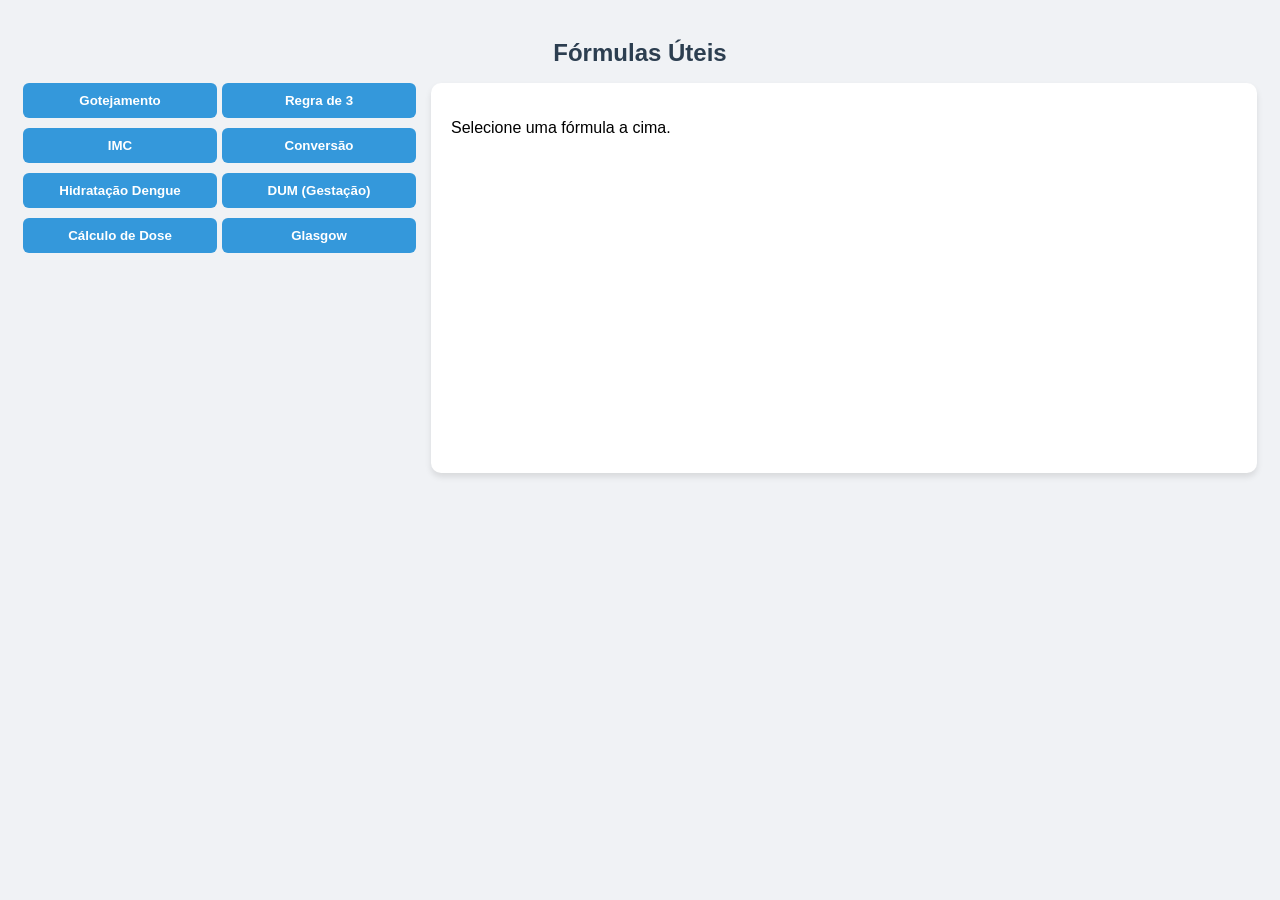
<file: index.html>
<!DOCTYPE html>
<html lang="pt-br">
<head>
    <meta charset="UTF-8">
    <meta name="viewport" content="width=device-width, initial-scale=1.0">
    <title>Fórmulas de Enfermagem - Ferratech</title>
    <style>
        body { font-family: 'Segoe UI', sans-serif; padding: 15px; background-color: #f0f2f5; }
        h1 { color: #2c3e50; text-align: center; font-size: 1.5rem; }
        .main-container { display: flex; gap: 15px; align-items: flex-start; }
        /* Sidebar com duas colunas */
        .sidebar { flex: 1; display: flex; gap: 5px; }
        .coluna { flex: 1; display: flex; flex-direction: column; gap: 10px; }
        .content-area { flex: 2; background: white; padding: 20px; border-radius: 10px; box-shadow: 0 4px 6px rgba(0,0,0,0.1); min-height: 350px; }
        button { padding: 10px; border: none; border-radius: 6px; background-color: #3498db; color: white; font-weight: bold; cursor: pointer; transition: 0.3s; width: 100%; }
        button:hover { background-color: #2980b9; }
        .btn-active { background-color: #27ae60 !important; }
        .calc-box { display: none; }
        input, select { width: 100%; padding: 10px; margin: 8px 0; border: 1px solid #ccc; border-radius: 5px; box-sizing: border-box; }
        .resultado { font-weight: bold; color: #e67e22; font-size: 1.1rem; margin-top: 15px; }

        /* Estilos da Tabela Glasgow Nativa */
        .glasgow-container {
            width: 100%;
            max-width: 100%;
            margin-top: 5px;
            background: #ffffff;
            border-radius: 8px;
            overflow: hidden;
            border: 1px solid #e2e8f0;
        }
        .glasgow-header {
            background: #1e293b;
            color: #ffffff;
            text-align: center;
            padding: 10px;
            font-size: 0.95rem;
            font-weight: bold;
            text-transform: uppercase;
        }
        .glasgow-subtitle {
            background: #334155;
            color: #cbd5e1;
            text-align: center;
            font-size: 0.68rem;
            padding: 3px;
            letter-spacing: 1px;
        }
        .glasgow-table {
            width: 100%;
            border-collapse: collapse;
            text-align: left;
        }
        .glasgow-table th {
            background: #f1f5f9;
            color: #1e293b;
            padding: 8px 4px;
            font-size: 0.7rem;
            text-align: center;
            border-bottom: 2px solid #cbd5e1;
            border-right: 1px solid #e2e8f0;
            width: 33.33%;
        }
        .glasgow-table th:last-child { border-right: none; }
        .glasgow-table td {
            padding: 7px 5px;
            border-bottom: 1px solid #e2e8f0;
            border-right: 1px solid #e2e8f0;
            vertical-align: middle;
            font-size: 0.75rem;
        }
        .glasgow-table td:last-child { border-right: none; }
        .glasgow-table tr:last-child td { border-bottom: none; }
        .col-text { color: #334155; font-weight: 500; }
        .col-score { float: right; font-weight: bold; color: #0f172a; }
        .empty-cell { color: #cbd5e1; text-align: center; display: block; }
        .glasgow-footer {
            background: #475569;
            color: #ffffff;
            text-align: center;
            padding: 7px;
            font-size: 0.72rem;
            font-weight: 500;
        }
        .glasgow-description {
            padding: 10px;
            font-size: 0.75rem;
            color: #475569;
            line-height: 1.35;
            background: #f8fafc;
            border-top: 1px solid #e2e8f0;
        }

        @media (max-width: 600px) { .main-container { flex-direction: column; } }
    </style>
</head>
<body>

    <h1>Fórmulas Úteis</h1>

    <div class="main-container">
        <!-- Sidebar com duas colunas -->
        <div class="sidebar">
            <div class="coluna">
                <button onclick="mostrar('gotejamento', this)">Gotejamento</button>
                <button onclick="mostrar('imc', this)">IMC</button>
                <button onclick="mostrar('dengue', this)">Hidratação Dengue</button>
                <button onclick="mostrar('med', this)">Cálculo de Dose</button>
            </div>
            <div class="coluna">
                <button onclick="mostrar('regra3', this)">Regra de 3</button>
                <button onclick="mostrar('conversao', this)">Conversão</button>
                <button onclick="mostrar('gesta', this)">DUM (Gestação)</button>
                <button onclick="mostrar('glasgow', this)">Glasgow</button>
            </div>
        </div>

        <div class="content-area" id="quadro">
            <p>Selecione uma fórmula a cima.</p>

            <!-- Gotejamento -->
            <div id="gotejamento" class="calc-box">
                <h3>Gotejamento (Macro)</h3>
                <input type="number" id="vol" placeholder="Volume (ml)">
                <input type="number" id="tempo" placeholder="Tempo (horas)">
                <button onclick="calcGotejamento()">Calcular</button>
                <p id="resGotejo" class="resultado"></p>
            </div>

            <!-- IMC -->
            <div id="imc" class="calc-box">
                <h3>Cálculo de IMC</h3>
                <input type="number" id="peso" placeholder="Peso (kg)">
                <input type="number" id="altura" placeholder="Altura (ex: 1.70)">
                <button onclick="calcIMC()">Calcular</button>
                <p id="resIMC" class="resultado"></p>
            </div>

            <!-- Dengue -->
            <div id="dengue" class="calc-box">
                <h3>Hidratação Dengue</h3>
                <input type="number" id="pesoD" placeholder="Peso do paciente (kg)">
                <select id="tipoHidratacao">
                    <option value="35">Manutenção (35 ml/kg)</option>
                    <option value="80">Intensa (80 ml/kg)</option>
                </select>
                <button onclick="calcDengue()">Calcular</button>
                <p id="resDengue" class="resultado"></p>
            </div>

            <!-- Dose Medicamento -->
            <div id="med" class="calc-box">
                <h3>Cálculo de Dose (Regra de 3)</h3>
                <input type="number" id="doseDesejada" placeholder="Dose Prescrita (mg)">
                <input type="number" id="doseDisponivel" placeholder="Dose Disponível (mg)">
                <input type="number" id="volumeDisponivel" placeholder="Volume Disponível (ml)">
                <button onclick="calcMedicamento()">Calcular</button>
                <p id="resMed" class="resultado"></p>
            </div>

            <!-- Regra de 3 -->
            <div id="regra3" class="calc-box">
                <h3>Regra de Três Simples</h3>
                <input type="number" id="a" placeholder="A (Ex: 100ml)">
                <input type="number" id="b" placeholder="B (Ex: 50mg)">
                <input type="number" id="c" placeholder="C (Ex: 200ml)">
                <button onclick="calcRegra3()">Calcular X</button>
                <p id="resR3" class="resultado"></p>
            </div>

            <!-- Conversão -->
            <div id="conversao" class="calc-box">
                <h3>Conversão mg para mcg</h3>
                <input type="number" id="mg" placeholder="Valor em mg">
                <button onclick="calcConv()">Converter</button>
                <p id="resConv" class="resultado"></p>
            </div>

            <!-- Gestação -->
            <div id="gesta" class="calc-box">
                <h3>Cálculo Idade Gestacional</h3>
                <input type="date" id="dum">
                <button onclick="calcGesta()">Calcular Semanas</button>
                <p id="resGesta" class="resultado"></p>
            </div>

            <!-- Glasgow (Agora embutida nativa no app) -->
            <div id="glasgow" class="calc-box">
                <h3>Escala de Glasgow</h3>
                <div class="glasgow-container">
                    <div class="glasgow-header">Escala de Coma de Glasgow</div>
                    <div class="glasgow-subtitle">AVALIAÇÃO NEUROLÓGICA</div>
                    
                    <table class="glasgow-table">
                        <thead>
                            <tr>
                                <th>Abertura Ocular</th>
                                <th>Resposta Verbal</th>
                                <th>Resposta Motora</th>
                            </tr>
                        </thead>
                        <tbody>
                            <tr>
                                <td><span class="col-text">Espontânea</span> <span class="col-score">4</span></td>
                                <td><span class="col-text">Orientado</span> <span class="col-score">5</span></td>
                                <td><span class="col-text">Obedece</span> <span class="col-score">6</span></td>
                            </tr>
                            <tr>
                                <td><span class="col-text">Ao chamado</span> <span class="col-score">3</span></td>
                                <td><span class="col-text">Confuso</span> <span class="col-score">4</span></td>
                                <td><span class="col-text">Localiza</span> <span class="col-score">5</span></td>
                            </tr>
                            <tr>
                                <td><span class="col-text">À dor</span> <span class="col-score">2</span></td>
                                <td><span class="col-text">Palavras</span> <span class="col-score">3</span></td>
                                <td><span class="col-text">Flete</span> <span class="col-score">4</span></td>
                            </tr>
                            <tr>
                                <td><span class="col-text">Ausente</span> <span class="col-score">1</span></td>
                                <td><span class="col-text">Sons</span> <span class="col-score">2</span></td>
                                <td><span class="col-text">Flexão Anormal</span> <span class="col-score">3</span></td>
                            </tr>
                            <tr>
                                <td><span class="empty-cell">-</span></td>
                                <td><span class="col-text">Ausente</span> <span class="col-score">1</span></td>
                                <td><span class="col-text">Extensão</span> <span class="col-score">2</span></td>
                            </tr>
                            <tr>
                                <td><span class="empty-cell">-</span></td>
                                <td><span class="empty-cell">-</span></td>
                                <td><span class="col-text">Ausente</span> <span class="col-score">1</span></td>
                            </tr>
                        </tbody>
                    </table>
                    
                    <div class="glasgow-footer">
                        Soma dos critérios avalia o nível consciência = 3 a 15
                    </div>
                    
                    <div class="glasgow-description">
                        A escala de coma de Glasgow permite de modo simples e padronizado quantificar o nível da consciência. Usando 3 critérios do exame neurológico: <strong>abertura ocular</strong>, <strong>resposta verbal</strong> e <strong>resposta motora</strong>.
                    </div>
                </div>
            </div>
        </div>
    </div>

    <script>
        function mostrar(id, btn) {
            document.querySelectorAll('.calc-box').forEach(el => el.style.display = 'none');
            document.querySelectorAll('.sidebar button').forEach(b => b.classList.remove('btn-active'));
            document.getElementById(id).style.display = 'block';
            btn.classList.add('btn-active');
            document.getElementById('quadro').querySelector('p').style.display = 'none';
        }
        function calcGotejamento() {
            let v = document.getElementById('vol').value;
            let t = document.getElementById('tempo').value;
            document.getElementById('resGotejo').innerText = "Resultado: " + (v / (t * 3)).toFixed(0) + " gotas/min";
        }
        function calcIMC() {
            let p = parseFloat(document.getElementById('peso').value);
            let a = parseFloat(document.getElementById('altura').value);
            let res = (p / (a * a)).toFixed(1);
            let cat = (res < 18.5) ? "Abaixo do peso" : (res < 25) ? "Peso normal" : (res < 30) ? "Sobrepeso" : "Obesidade";
            document.getElementById('resIMC').innerHTML = "IMC: " + res + "<br><strong>" + cat + "</strong>";
        }
        function calcDengue() {
            let p = document.getElementById('pesoD').value;
            let resML = (p * document.getElementById('tipoHidratacao').value);
            document.getElementById('resDengue').innerText = "Resultado: " + resML + " ml/dia";
        }
        function calcMedicamento() {
            let res = (parseFloat(document.getElementById('doseDesejada').value) * parseFloat(document.getElementById('volumeDisponivel').value)) / parseFloat(document.getElementById('doseDisponivel').value);
            document.getElementById('resMed').innerText = "Resultado: " + res.toFixed(2) + " ml";
        }
        function calcRegra3() {
            let res = (parseFloat(document.getElementById('b').value) * parseFloat(document.getElementById('c').value)) / parseFloat(document.getElementById('a').value);
            document.getElementById('resR3').innerText = "Resultado: " + res.toFixed(2);
        }
        function calcConv() {
            document.getElementById('resConv').innerText = "Resultado: " + (document.getElementById('mg').value * 1000) + " mcg";
        }
        function calcGesta() {
            let diff = Math.floor((new Date() - new Date(document.getElementById('dum').value)) / (1000 * 60 * 60 * 24 * 7));
            document.getElementById('resGesta').innerText = "Idade: " + diff + " semanas";
        }
    </script>
</body>
</html>
</file>
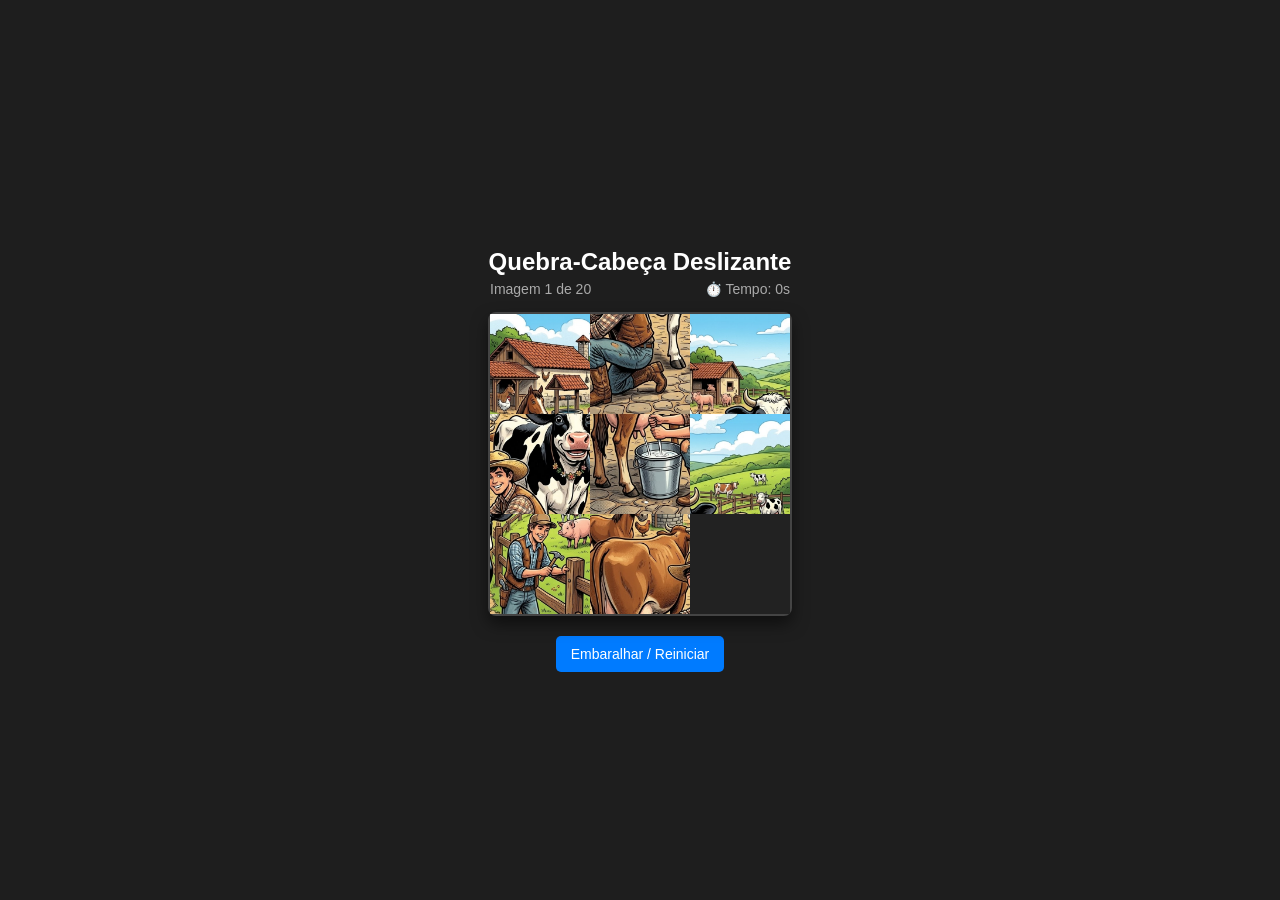
<file: Ferratech_Puzzles/Index.html>
<!DOCTYPE html>
<html lang="pt-BR">
<head>
    <meta charset="UTF-8">
    <meta name="viewport" content="width=device-width, initial-scale=1.0">
    <title>Quebra-Cabeça Deslizante com Revelação Limpa</title>
    <style>
        body {
            font-family: Arial, sans-serif;
            background-color: #1e1e1e;
            color: #fff;
            display: flex;
            flex-direction: column;
            align-items: center;
            justify-content: center;
            height: 100vh;
            margin: 0;
        }
        h2 { margin-bottom: 5px; }
        #info-container {
            display: flex;
            justify-content: space-between;
            width: 300px;
            font-size: 14px;
            color: #aaa;
            margin-bottom: 15px;
        }
        #puzzle-container {
            display: grid;
            grid-template-columns: repeat(3, 100px);
            grid-template-rows: repeat(3, 100px);
            gap: 0px;
            background: #444;
            padding: 2px;
            border-radius: 8px;
            box-shadow: 0 8px 16px rgba(0,0,0,0.5);
            overflow: hidden;
            position: relative;
        }
        .tile {
            width: 100px;
            height: 100px;
            cursor: grab;
            background-size: 300px 300px;
            background-repeat: no-repeat;
            box-sizing: border-box;
            transition: opacity 1s ease-in-out;
        }
        .tile:active {
            cursor: grabbing;
        }
        .empty {
            background: #222;
            cursor: default;
        }
        /* Contraste temporário nas bordas durante a revelação */
        .temp-border {
            border: 1px solid #28a745 !important;
        }
        /* Revelação suave e lenta da última peça */
        .reveal-tile {
            opacity: 0;
            animation: fadeInPiece 1s forwards ease-in-out;
        }
        @keyframes fadeInPiece {
            0% { opacity: 0; }
            100% { opacity: 1; }
        }
        .botoes-container {
            margin-top: 20px;
            display: flex;
            gap: 10px;
        }
        button {
            padding: 10px 15px;
            font-size: 14px;
            background-color: #007bff;
            color: white;
            border: none;
            border-radius: 5px;
            cursor: pointer;
        }
        button:hover { background-color: #0056b3; }
        button.proximo { background-color: #28a745; }
        button.proximo:hover { background-color: #218838; }

        #proximo-container {
            display: none;
            margin-top: 15px;
            text-align: center;
        }
        #proximo-container span {
            display: block;
            margin-bottom: 8px;
            font-size: 15px;
            color: #28a745;
            font-weight: bold;
        }
    </style>
</head>
<body>

    <h2>Quebra-Cabeça Deslizante</h2>
    <div id="info-container">
        <span id="contador-imagem">Imagem 1 de 20</span>
        <span id="cronometro">⏱️ Tempo: 0s</span>
    </div>
    
    <div id="puzzle-container"></div>
    
    <div class="botoes-container">
        <button onclick="embaralhar()">Embaralhar / Reiniciar</button>
        <button class="proximo" id="btn-proximo" onclick="proximaImagem()" style="display: none;">Próxima Imagem ➔</button>
    </div>

    <div id="proximo-container">
        <span id="mensagem-vitoria"></span>
    </div>

    <script>
        const container = document.getElementById('puzzle-container');
        const contadorTexto = document.getElementById('contador-imagem');
        const cronometroTexto = document.getElementById('cronometro');
        const btnProximo = document.getElementById('btn-proximo');
        const mensagemVitoria = document.getElementById('mensagem-vitoria');
        const size = 3;
        let board = [];

        const totalImagens = 20;
        let imagemAtualIndex = 1;

        let segundos = 0;
        let timer = null;
        let jogoAtivo = false;
        let vitoriaConcluida = false;
        let mostrarBordasTemp = false;

        function tocarSomVitoria() {
            try {
                const AudioContext = window.AudioContext || window.webkitAudioContext;
                const ctx = new AudioContext();
                const notas = [523.25, 659.25, 783.99, 1046.50]; 
                
                notas.forEach((frequencia, index) => {
                    const osc = ctx.createOscillator();
                    const gain = ctx.createGain();
                    
                    osc.type = 'triangle';
                    osc.frequency.value = frequencia;
                    
                    gain.gain.setValueAtTime(0.15, ctx.currentTime + index * 0.12);
                    gain.gain.exponentialRampToValueAtTime(0.001, ctx.currentTime + index * 0.12 + 0.3);
                    
                    osc.connect(gain);
                    gain.connect(ctx.destination);
                    
                    osc.start(ctx.currentTime + index * 0.12);
                    osc.stop(ctx.currentTime + index * 0.12 + 0.3);
                });
            } catch (e) {
                console.log("Áudio não suportado.");
            }
        }

        function carregarImagemAtual() {
            return `imagem${imagemAtualIndex}.jpg`;
        }

        function iniciarCronometro() {
            pararCronometro();
            segundos = 0;
            cronometroTexto.innerText = `⏱️ Tempo: 0s`;
            jogoAtivo = true;
            timer = setInterval(() => {
                if (jogoAtivo) {
                    segundos++;
                    cronometroTexto.innerText = `⏱️ Tempo: ${segundos}s`;
                }
            }, 1000);
        }

        function pararCronometro() {
            jogoAtivo = false;
            if (timer) {
                clearInterval(timer);
                timer = null;
            }
        }

        function criarTabuleiro() {
            board = [...Array(size * size).keys()];
            embaralhar();
        }

        function renderizar() {
            container.innerHTML = '';
            const imagemSrc = carregarImagemAtual();

            board.forEach((val, index) => {
                const tile = document.createElement('div');
                tile.classList.add('tile');
                tile.style.backgroundImage = `url('${imagemSrc}')`;
                
                if (val === size * size - 1) {
                    if (vitoriaConcluida) {
                         const x = (val % size) * 100;
                         const y = Math.floor(val / size) * 100;
                         tile.style.backgroundPosition = `-${x}px -${y}px`;
                         tile.classList.add('reveal-tile');
                         if (mostrarBordasTemp) {
                             tile.classList.add('temp-border');
                         }
                    } else {
                        tile.classList.add('empty');
                        tile.style.backgroundImage = 'none';
                        tile.setAttribute('data-index', index);
                        
                        tile.addEventListener('dragover', (e) => e.preventDefault());
                        tile.addEventListener('drop', (e) => {
                            e.preventDefault();
                            const origemIndex = parseInt(e.dataTransfer.getData('text/plain'));
                            moverPeca(origemIndex);
                        });
                    }
                } else {
                    const x = (val % size) * 100;
                    const y = Math.floor(val / size) * 100;
                    tile.style.backgroundPosition = `-${x}px -${y}px`;
                    
                    if (!vitoriaConcluida) {
                        tile.setAttribute('draggable', 'true');
                        tile.setAttribute('data-index', index);

                        tile.addEventListener('dragstart', (e) => {
                            e.dataTransfer.setData('text/plain', index);
                        });

                        tile.addEventListener('click', () => moverPeca(index));
                    } else {
                        if (mostrarBordasTemp) {
                            tile.classList.add('temp-border');
                        }
                    }
                }
                container.appendChild(tile);
            });

            contadorTexto.innerText = `Imagem ${imagemAtualIndex} de ${totalImagens}`;
        }

        function moverPeca(index) {
            if (!jogoAtivo || vitoriaConcluida) return;

            const vazioIndex = board.indexOf(size * size - 1);
            
            const linhaPeca = Math.floor(index / size);
            const colunaPeca = index % size;
            const linhaVazio = Math.floor(vazioIndex / size);
            const colunaVazio = vazioIndex % size;

            const distancia = Math.abs(linhaPeca - linhaVazio) + Math.abs(colunaPeca - colunaVazio);

            if (distancia === 1) {
                board[vazioIndex] = board[index];
                board[index] = size * size - 1;
                renderizar();
                verificarVitoria();
            }
        }

        function embaralhar() {
            vitoriaConcluida = false;
            mostrarBordasTemp = false;
            btnProximo.style.display = 'none';
            mensagemVitoria.innerText = '';
            
            for (let i = 0; i < 100; i++) {
                const vazioIndex = board.indexOf(size * size - 1);
                const vizinhos = [];
                const linhaVazio = Math.floor(vazioIndex / size);
                const colunaVazio = vazioIndex % size;

                if (linhaVazio > 0) vizinhos.push(vazioIndex - size);
                if (linhaVazio < size - 1) vizinhos.push(vazioIndex + size);
                if (colunaVazio > 0) vizinhos.push(vazioIndex - 1);
                if (colunaVazio < size - 1) vizinhos.push(vazioIndex + 1);

                const aleatorio = vizinhos[Math.floor(Math.random() * vizinhos.length)];
                board[vazioIndex] = board[aleatorio];
                board[aleatorio] = size * size - 1;
            }
            renderizar();
            iniciarCronometro();
        }

        function proximaImagem() {
            imagemAtualIndex++;
            if (imagemAtualIndex > totalImagens) {
                imagemAtualIndex = 1;
            }
            criarTabuleiro();
        }

        function verificarVitoria() {
            const Vencido = board.every((val, i) => val === i);
            if (Vencido) {
                pararCronometro();
                vitoriaConcluida = true;
                
                // 1. Toca o som e liga as bordas temporárias durante a animação de fade-in (1 segundo)
                tocarSomVitoria();
                mostrarBordasTemp = true;
                renderizar();

                // 2. Exatamente após 1 segundo (tempo que a animação da peça termina), desligamos as bordas
                // e revelamos a imagem 100% limpa junto com a mensagem e o botão próximo!
                setTimeout(() => {
                    mostrarBordasTemp = false;
                    renderizar();
                    mensagemVitoria.innerText = `🎉 Concluído em ${segundos} segundos!`;
                    btnProximo.style.display = 'inline-block';
                }, 1000);
            }
        }

        criarTabuleiro();
    </script>
</body>
</html>
</file>
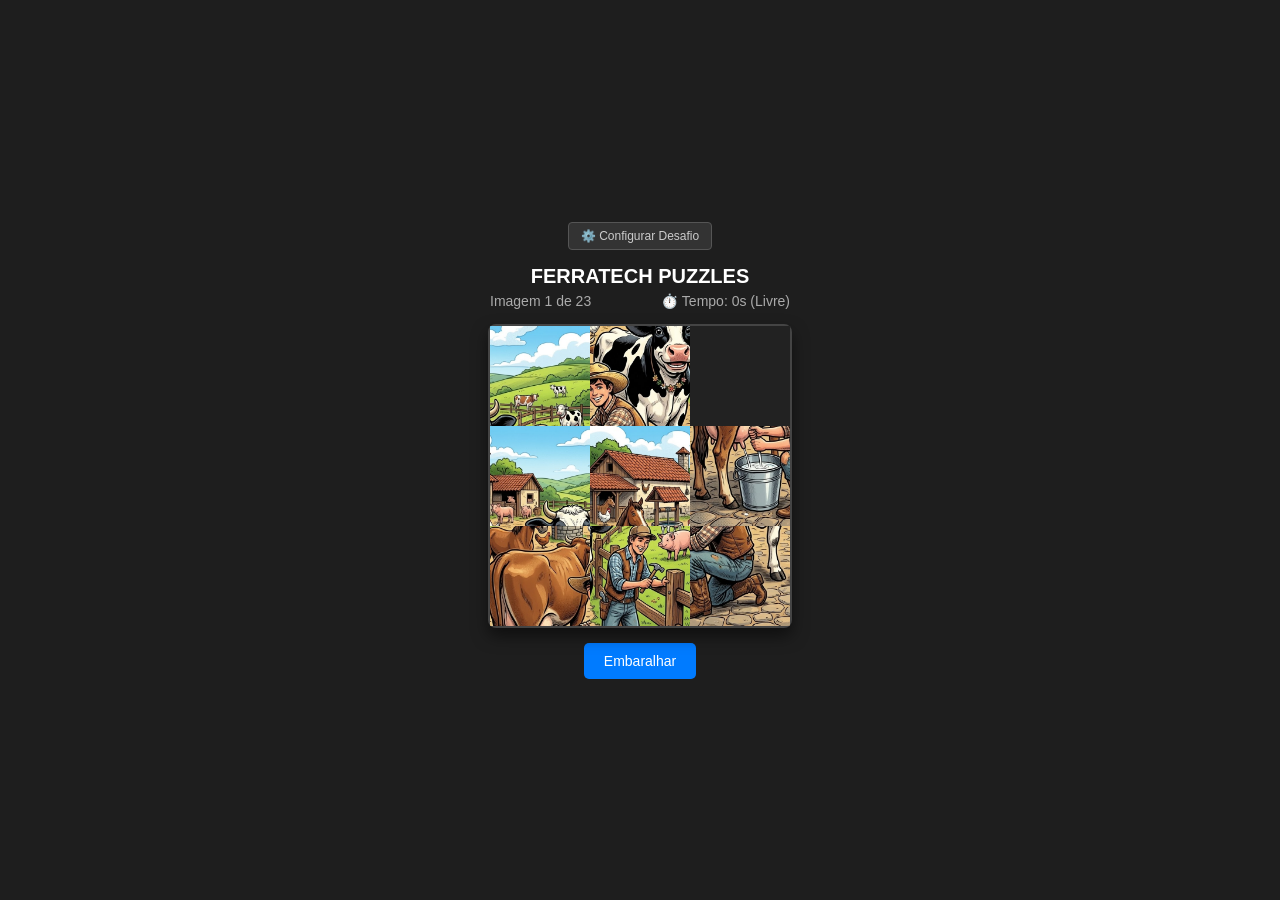
<file: Ferratech_Puzzles/index.html>
<!DOCTYPE html>
<html lang="pt-BR">
<head>
    <meta charset="UTF-8">
    <meta name="viewport" content="width=device-width, initial-scale=1.0">
    <title>FERRATECH PUZZLES</title>
    <style>
        body {
            font-family: Arial, sans-serif;
            background-color: #1e1e1e;
            color: #fff;
            display: flex;
            flex-direction: column;
            align-items: center;
            justify-content: center;
            min-height: 100vh;
            margin: 0;
            overflow-x: hidden;
            position: relative;
        }
        h2 { margin: 5px 0; font-size: 20px; }
        
        /* Botão Configurar Desafio */
        #btn-config {
            background-color: #333;
            color: #ccc;
            border: 1px solid #555;
            padding: 6px 12px;
            font-size: 12px;
            border-radius: 4px;
            cursor: pointer;
            margin-bottom: 10px;
        }
        #btn-config:hover { background-color: #444; color: #fff; }

        /* Modal de Configuração */
        #modal-config {
            display: none;
            position: fixed;
            top: 0; left: 0; width: 100%; height: 100%;
            background: rgba(0,0,0,0.8);
            justify-content: center;
            align-items: center;
            z-index: 100;
        }
        .modal-content {
            background: #2a2a2a;
            padding: 20px;
            border-radius: 8px;
            width: 280px;
            text-align: center;
            border: 1px solid #444;
        }
        .modal-content h3 { margin-top: 0; color: #28a745; }
        .config-group {
            margin: 15px 0;
            display: flex;
            justify-content: space-between;
            align-items: center;
            font-size: 14px;
        }
        
        /* Estilo do Toggle Switch */
        .switch {
            position: relative;
            display: inline-block;
            width: 50px;
            height: 24px;
        }
        .switch input { opacity: 0; width: 0; height: 0; }
        .slider-toggle {
            position: absolute; cursor: pointer;
            top: 0; left: 0; right: 0; bottom: 0;
            background-color: #ccc;
            transition: .4s;
            border-radius: 24px;
        }
        .slider-toggle:before {
            position: absolute; content: "";
            height: 16px; width: 16px;
            left: 4px; bottom: 4px;
            background-color: white;
            transition: .4s;
            border-radius: 50%;
        }
        input:checked + .slider-toggle { background-color: #28a745; }
        input:checked + .slider-toggle:before { transform: translateX(26px); }

        select {
            background: #333; color: white; border: 1px solid #555;
            padding: 5px; border-radius: 4px; font-size: 14px;
        }

        #info-container {
            display: flex;
            justify-content: space-between;
            width: 300px;
            font-size: 14px;
            color: #aaa;
            margin-bottom: 15px;
        }
        #puzzle-container {
            display: grid;
            grid-template-columns: repeat(3, 100px);
            grid-template-rows: repeat(3, 100px);
            gap: 0px;
            background: #444;
            padding: 2px;
            border-radius: 8px;
            box-shadow: 0 8px 16px rgba(0,0,0,0.5);
            overflow: hidden;
            position: relative;
        }
        .tile {
            width: 100px;
            height: 100px;
            cursor: grab;
            background-size: 300px 300px;
            background-repeat: no-repeat;
            box-sizing: border-box;
            transition: opacity 1s ease-in-out;
        }
        .tile:active { cursor: grabbing; }
        .empty { background: #222; cursor: default; }
        .temp-border { border: 1px solid #28a745 !important; }
        
        /* Efeito Visual de Clique Elegante */
        @keyframes clickPulse {
            0% { transform: scale(1); filter: brightness(1); }
            40% { transform: scale(0.90); filter: brightness(1.5) drop-shadow(0 0 10px rgba(40, 167, 69, 0.9)); }
            100% { transform: scale(1); filter: brightness(1); }
        }
        .clicked-animation {
            animation: clickPulse 0.18s ease-in-out;
            z-index: 10;
        }

        .reveal-tile {
            opacity: 0;
            animation: fadeInPiece 1s forwards ease-in-out;
        }
        @keyframes fadeInPiece {
            0% { opacity: 0; }
            100% { opacity: 1; }
        }
        .botoes-container {
            margin-top: 15px;
            display: flex;
            gap: 10px;
            justify-content: center;
        }
        button {
            padding: 10px 20px;
            font-size: 14px;
            background-color: #007bff;
            color: white;
            border: none;
            border-radius: 5px;
            cursor: pointer;
        }
        button:hover { background-color: #0056b3; }
        button.proximo { background-color: #28a745; }
        button.proximo:hover { background-color: #218838; }

        #proximo-container {
            display: none;
            margin-top: 10px;
            text-align: center;
        }
        #proximo-container span {
            display: block;
            margin-bottom: 8px;
            font-size: 14px;
            color: #28a745;
            font-weight: bold;
        }

        /* Sistema de Alerta Nativo Simulado */
        #custom-alert-overlay {
            display: none;
            position: fixed;
            top: 0; left: 0; width: 100%; height: 100%;
            background: rgba(0, 0, 0, 0.7);
            z-index: 9999;
            justify-content: center;
            align-items: center;
        }
        #custom-alert-box {
            background: #2a2a2a;
            color: #fff;
            width: 280px;
            border-radius: 12px;
            box-shadow: 0 10px 20px rgba(0,0,0,0.5);
            overflow: hidden;
            text-align: center;
            border: 1px solid #444;
        }
        #custom-alert-header {
            background: #333;
            padding: 12px;
            font-weight: bold;
            font-size: 16px;
            border-bottom: 1px solid #444;
        }
        #custom-alert-message {
            padding: 20px;
            font-size: 14px;
            color: #ddd;
        }
        #custom-alert-footer {
            padding: 10px 20px 20px;
        }
        #custom-alert-btn {
            background-color: #007bff;
            color: white;
            border: none;
            padding: 10px;
            border-radius: 6px;
            cursor: pointer;
            width: 100%;
            font-size: 14px;
            font-weight: bold;
        }
        #custom-alert-btn:hover { background-color: #0056b3; }
    </style>
</head>
<body>

    <button id="btn-config" onclick="abrirConfig()">⚙️ Configurar Desafio</button>
    <h2 id="titulo-topo">FERRATECH PUZZLES</h2>
    
    <div id="info-container">
        <span id="contador-imagem">Imagem 1 de 23</span>
        <span id="cronometro">⏱️ Tempo: 0s</span>
    </div>
    
    <div id="puzzle-container"></div>
    
    <div class="botoes-container">
        <button id="btn-embaralhar" onclick="embaralhar()">Embaralhar</button>
        <button class="proximo" id="btn-proximo" onclick="proximaImagem()" style="display: none;">Próxima Imagem ➔</button>
    </div>

    <div id="proximo-container">
        <span id="mensagem-vitoria"></span>
    </div>

    <!-- Alerta Personalizado -->
    <div id="custom-alert-overlay">
        <div id="custom-alert-box">
            <div id="custom-alert-header">FERRATECH PUZZLES</div>
            <div id="custom-alert-message">Tempo esgotado! O desafio foi reembaralhado.</div>
            <div id="custom-alert-footer">
                <button id="custom-alert-btn" onclick="fecharAlertaPersonalizado()">OK</button>
            </div>
        </div>
    </div>

    <!-- Modal de Configuração -->
    <div id="modal-config">
        <div class="modal-content">
            <h3>Configurar Desafio</h3>
            <div class="config-group">
                <span>Modo Desafio:</span>
                <div style="display: flex; align-items: center; gap: 8px;">
                    <span id="status-modo" style="font-size: 12px; color: #aaa;">Livre</span>
                    <label class="switch">
                        <input type="checkbox" id="check-desafio" onchange="atualizarModoDesafio()">
                        <span class="slider-toggle"></span>
                    </label>
                </div>
            </div>
            <div class="config-group">
                <span>Tempo Limite:</span>
                <select id="select-tempo" onchange="mudarTempoLimite()">
                    <option value="15">15 segundos</option>
                    <option value="30" selected>30 segundos</option>
                    <option value="45">45 segundos</option>
                    <option value="60">60 segundos</option>
                    <option value="90">90 segundos</option>
                </select>
            </div>
            <button onclick="fecharConfig()" style="margin-top: 10px; width: 100%;">Salvar e Jogar</button>
        </div>
    </div>

    <script>
        const container = document.getElementById('puzzle-container');
        const contadorTexto = document.getElementById('contador-imagem');
        const cronometroTexto = document.getElementById('cronometro');
        let btnProximo = document.getElementById('btn-proximo');
        let btnEmbaralhar = document.getElementById('btn-embaralhar');
        const mensagemVitoria = document.getElementById('mensagem-vitoria');
        const tituloTexto = document.getElementById('titulo-topo');
        const infoContainer = document.getElementById('info-container');
        const botoesContainer = document.querySelector('.botoes-container');
        const btnConfig = document.getElementById('btn-config');
        const modalConfig = document.getElementById('modal-config');
        const checkDesafio = document.getElementById('check-desafio');
        const statusModo = document.getElementById('status-modo');
        const selectTempo = document.getElementById('select-tempo');
        
        const proximoContainer = document.getElementById('proximo-container');
        const alertaOverlay = document.getElementById('custom-alert-overlay');
        const alertaBtn = document.getElementById('custom-alert-btn');

        const size = 3;
        let board = [];

        const totalImagens = 23;
        let imagemAtualIndex = 1;

        let segundos = 0;
        let tempoRestante = 30;
        let timer = null;
        let jogoAtivo = false;
        let vitoriaConcluida = false;
        let mostrarBordasTemp = false;
        let telaVitoriaAtiva = false;
        
        let modoDesafioAtivado = false;
        let limiteTempoConfigurado = 30;

        let arcadeLoopTimer = null;

        // SINGLETON DE ÁUDIO BLINDADO (Evita vazamento de memória e crash após a 4ª fase)
        let audioCtx = null;
        function getAudioContext() {
            const AudioContextClass = window.AudioContext || window.webkitAudioContext;
            if (!AudioContextClass) return null;
            if (!audioCtx) {
                audioCtx = new AudioContextClass();
            }
            if (audioCtx.state === 'suspended') {
                audioCtx.resume();
            }
            return audioCtx;
        }

        function abrirConfig() { modalConfig.style.display = 'flex'; }
        function fecharConfig() { modalConfig.style.display = 'none'; }

        function atualizarModoDesafio() {
            modoDesafioAtivado = checkDesafio.checked;
            if (modoDesafioAtivado) {
                statusModo.innerText = "Ativado";
                statusModo.style.color = "#28a745";
                statusModo.style.fontWeight = "bold";
            } else {
                statusModo.innerText = "Livre";
                statusModo.style.color = "#aaa";
                statusModo.style.fontWeight = "normal";
            }
            embaralhar();
        }

        function mudarTempoLimite() {
            limiteTempoConfigurado = parseInt(selectTempo.value);
            embaralhar();
        }

        function exibirAlertaPersonalizado() {
            alertaOverlay.style.display = 'flex';
            alertaBtn.focus();
            jogoAtivo = false;
        }

        function fecharAlertaPersonalizado() {
            alertaOverlay.style.display = 'none';
            jogoAtivo = true;
            if (vitoriaConcluida) return;
            embaralhar();
        }

        // Som de encaixe otimizado com reaproveitamento de contexto
        function tocarSomEncaixe() {
            try {
                const ctx = getAudioContext();
                if (!ctx) return;
                const osc = ctx.createOscillator();
                const gain = ctx.createGain();
                osc.type = 'triangle';
                osc.frequency.setValueAtTime(400, ctx.currentTime);
                osc.frequency.exponentialRampToValueAtTime(100, ctx.currentTime + 0.08);
                gain.gain.setValueAtTime(0.2, ctx.currentTime);
                gain.gain.exponentialRampToValueAtTime(0.001, ctx.currentTime + 0.08);
                osc.connect(gain);
                gain.connect(ctx.destination);
                osc.start(ctx.currentTime);
                osc.stop(ctx.currentTime + 0.08);
            } catch (e) {}
        }

        function tocarSomVitoria(tipoFinal = false) {
            try {
                const ctx = getAudioContext();
                if (!ctx) return;
                const notas = tipoFinal 
                    ? [523.25, 659.25, 783.99, 1046.50, 783.99, 1046.50]
                    : [523.25, 659.25, 783.99, 1046.50];
                const duracaoNota = tipoFinal ? 0.2 : 0.12;

                notas.forEach((frequencia, index) => {
                    const osc = ctx.createOscillator();
                    const gain = ctx.createGain();
                    osc.type = tipoFinal ? 'square' : 'triangle';
                    osc.frequency.value = frequencia;
                    gain.gain.setValueAtTime(0.15, ctx.currentTime + index * duracaoNota);
                    gain.gain.exponentialRampToValueAtTime(0.001, ctx.currentTime + index * duracaoNota + (tipoFinal ? 0.4 : 0.3));
                    osc.connect(gain);
                    gain.connect(ctx.destination);
                    osc.start(ctx.currentTime + index * duracaoNota);
                    osc.stop(ctx.currentTime + index * duracaoNota + (tipoFinal ? 0.4 : 0.3));
                });
            } catch (e) {}
        }

        function iniciarTrilhaArcadeFinal() {
            pararTrilhaArcadeFinal();
            const notasArcade = [330, 392, 440, 523, 440, 392];
            let passo = 0;

            arcadeLoopTimer = setInterval(() => {
                try {
                    const ctx = getAudioContext();
                    if (!ctx) return;
                    const osc = ctx.createOscillator();
                    const gain = ctx.createGain();
                    osc.type = 'sine';
                    osc.frequency.value = notasArcade[passo];
                    gain.gain.setValueAtTime(0.05, ctx.currentTime);
                    gain.gain.exponentialRampToValueAtTime(0.001, ctx.currentTime + 0.25);
                    osc.connect(gain);
                    gain.connect(ctx.destination);
                    osc.start(ctx.currentTime);
                    osc.stop(ctx.currentTime + 0.25);

                    passo = (passo + 1) % notasArcade.length;
                } catch (e) {}
            }, 300);
        }

        function pararTrilhaArcadeFinal() {
            if (arcadeLoopTimer) {
                clearInterval(arcadeLoopTimer);
                arcadeLoopTimer = null;
            }
        }

        function tocarSomAlarme() {
            try {
                const ctx = getAudioContext();
                if (!ctx) return;
                const osc = ctx.createOscillator();
                const gain = ctx.createGain();
                osc.type = 'sawtooth';
                osc.frequency.setValueAtTime(200, ctx.currentTime);
                osc.frequency.setValueAtTime(150, ctx.currentTime + 0.15);
                gain.gain.setValueAtTime(0.2, ctx.currentTime);
                gain.gain.exponentialRampToValueAtTime(0.001, ctx.currentTime + 0.3);
                osc.connect(gain);
                gain.connect(ctx.destination);
                osc.start(ctx.currentTime);
                osc.stop(ctx.currentTime + 0.3);
            } catch (e) {}
        }

        function carregarImagemAtual() {
            return `imagem${imagemAtualIndex}.jpg`;
        }

        function iniciarCronometro() {
            pararCronometro();
            segundos = 0;
            tempoRestante = limiteTempoConfigurado;
            
            if (modoDesafioAtivado) {
                cronometroTexto.innerText = `⏱️ Tempo: ${segundos}s (Restam: ${tempoRestante}s)`;
            } else {
                cronometroTexto.innerText = `⏱️ Tempo: ${segundos}s (Livre)`;
            }

            jogoAtivo = true;
            timer = setInterval(() => {
                if (jogoAtivo) {
                    segundos++;
                    if (modoDesafioAtivado) {
                        tempoRestante--;
                        cronometroTexto.innerText = `⏱️ Tempo: ${segundos}s (Restam: ${tempoRestante}s)`;
                        
                        if (tempoRestante <= 0) {
                            pararCronometro();
                            tocarSomAlarme();
                            exibirAlertaPersonalizado();
                        }
                    } else {
                        cronometroTexto.innerText = `⏱️ Tempo: ${segundos}s (Livre)`;
                    }
                }
            }, 1000);
        }

        function pararCronometro() {
            jogoAtivo = false;
            if (timer) {
                clearInterval(timer);
                timer = null;
            }
        }

        function criarTabuleiro() {
            pararTrilhaArcadeFinal();
            telaVitoriaAtiva = false;
            btnConfig.style.display = "block";
            tituloTexto.innerText = "FERRATECH PUZZLES";
            infoContainer.style.display = "flex";
            btnEmbaralhar.style.display = "inline-block";
            proximoContainer.style.display = 'none';
            
            container.style.display = "grid";
            container.style.width = "auto";
            container.style.height = "auto";
            container.style.maxWidth = "none";
            container.style.maxHeight = "none";
            container.style.border = "none";
            container.style.borderRadius = "8px";
            container.style.background = "#444";
            container.style.boxShadow = "0 8px 16px rgba(0,0,0,0.5)";

            board = [...Array(size * size).keys()];
            embaralhar();
        }

        function renderizar() {
            if (telaVitoriaAtiva) return;
            container.innerHTML = '';
            const imagemSrc = carregarImagemAtual();

            board.forEach((val, index) => {
                const tile = document.createElement('div');
                tile.classList.add('tile');
                tile.style.backgroundImage = `url('${imagemSrc}')`;
                
                if (val === size * size - 1) {
                    if (vitoriaConcluida) {
                         const x = (val % size) * 100;
                         const y = Math.floor(val / size) * 100;
                         tile.style.backgroundPosition = `-${x}px -${y}px`;
                         tile.classList.add('reveal-tile');
                         if (mostrarBordasTemp) {
                             tile.classList.add('temp-border');
                         }
                    } else {
                        tile.classList.add('empty');
                        tile.style.backgroundImage = 'none';
                        tile.setAttribute('data-index', index);
                        
                        tile.addEventListener('dragover', (e) => e.preventDefault());
                        tile.addEventListener('drop', (e) => {
                            e.preventDefault();
                            const origemIndex = parseInt(e.dataTransfer.getData('text/plain'));
                            moverPeca(origemIndex);
                        });
                    }
                } else {
                    const x = (val % size) * 100;
                    const y = Math.floor(val / size) * 100;
                    tile.style.backgroundPosition = `-${x}px -${y}px`;
                    
                    if (!vitoriaConcluida) {
                        tile.setAttribute('draggable', 'true');
                        tile.setAttribute('data-index', index);

                        tile.addEventListener('dragstart', (e) => {
                            e.dataTransfer.setData('text/plain', index);
                        });

                        tile.addEventListener('click', () => moverPeca(index));
                    } else {
                        if (mostrarBordasTemp) {
                            tile.classList.add('temp-border');
                        }
                    }
                }
                container.appendChild(tile);
            });

            contadorTexto.innerText = `Imagem ${imagemAtualIndex} de ${totalImagens}`;
        }

        function moverPeca(index) {
            if (!jogoAtivo || vitoriaConcluida || telaVitoriaAtiva) return;

            const vazioIndex = board.indexOf(size * size - 1);
            
            const linhaPeca = Math.floor(index / size);
            const colunaPeca = index % size;
            const linhaVazio = Math.floor(vazioIndex / size);
            const colunaVazio = vazioIndex % size;

            const distancia = Math.abs(linhaPeca - linhaVazio) + Math.abs(colunaPeca - colunaVazio);

            if (distancia === 1) {
                tocarSomEncaixe();

                const tileElement = container.children[index];
                if (tileElement) {
                    tileElement.classList.add('clicked-animation');
                }

                setTimeout(() => {
                    board[vazioIndex] = board[index];
                    board[index] = size * size - 1;
                    renderizar();
                    verificarVitoria();
                }, 150);
            }
        }

        function embaralhar() {
            if (telaVitoriaAtiva) return;
            vitoriaConcluida = false;
            mostrarBordasTemp = false;
            btnProximo.style.display = 'none';
            proximoContainer.style.display = 'none';
            mensagemVitoria.innerText = '';
            
            for (let i = 0; i < 100; i++) {
                const vazioIndex = board.indexOf(size * size - 1);
                const vizinhos = [];
                const linhaVazio = Math.floor(vazioIndex / size);
                const colunaVazio = vazioIndex % size;

                if (linhaVazio > 0) vizinhos.push(vazioIndex - size);
                if (linhaVazio < size - 1) vizinhos.push(vazioIndex + size);
                if (colunaVazio > 0) vizinhos.push(vazioIndex - 1);
                if (colunaVazio < size - 1) vizinhos.push(vazioIndex + 1);

                const aleatorio = vizinhos[Math.floor(Math.random() * vizinhos.length)];
                board[vazioIndex] = board[aleatorio];
                board[aleatorio] = size * size - 1;
            }
            renderizar();
            iniciarCronometro();
        }

        function proximaImagem() {
            if (imagemAtualIndex < totalImagens) {
                imagemAtualIndex++;
                criarTabuleiro();
            }
        }

        function mostrarTelaVitoriaFinal() {
            telaVitoriaAtiva = true;
            pararCronometro();
            btnConfig.style.display = "none";
            tituloTexto.innerText = "FERRATECH PUZZLES";
            infoContainer.style.display = "none";
            btnEmbaralhar.style.display = "none";
            btnProximo.style.display = "none";
            
            tocarSomVitoria(true);
            iniciarTrilhaArcadeFinal();

            container.style.display = "block";
            container.style.width = "90vw";
            container.style.height = "65vh";
            container.style.maxWidth = "360px";
            container.style.maxHeight = "500px";
            container.style.borderRadius = "8px";
            container.style.background = "none";
            container.style.boxShadow = "0 8px 16px rgba(0,0,0,0.5)";

            container.innerHTML = `<div style="width: 100%; height: 100%; background-image: url('tela_final.jpg'); background-size: cover; background-position: center; border-radius: 8px;"></div>`;
            
            mensagemVitoria.innerText = `🏆 Você concluiu todos os 23 desafios com sucesso!`;
            proximoContainer.style.display = 'block';

            botoesContainer.innerHTML = `
                <button onclick="reiniciarJogoTotal()">Reiniciar Jogo</button>
            `;
        }

        function reiniciarJogoTotal() {
            pararTrilhaArcadeFinal();
            imagemAtualIndex = 1;
            proximoContainer.style.display = 'none';
            botoesContainer.innerHTML = `
                <button id="btn-embaralhar" onclick="embaralhar()">Embaralhar</button>
                <button class="proximo" id="btn-proximo" onclick="proximaImagem()" style="display: none;">Próxima Imagem ➔</button>
            `;
            btnProximo = document.getElementById('btn-proximo');
            btnEmbaralhar = document.getElementById('btn-embaralhar');
            
            criarTabuleiro();
        }

        function verificarVitoria() {
            const Vencido = board.every((val, i) => val === i);
            if (Vencido) {
                pararCronometro();
                vitoriaConcluida = true;
                
                const eUltimaImagem = (imagemAtualIndex >= totalImagens);
                tocarSomVitoria(eUltimaImagem);
                
                mostrarBordasTemp = true;
                renderizar();

                setTimeout(() => {
                    mostrarBordasTemp = false;
                    renderizar();
                    mensagemVitoria.innerText = `🎉 Concluído em ${segundos} segundos!`;
                    
                    if (eUltimaImagem) {
                        setTimeout(() => {
                            mostrarTelaVitoriaFinal();
                        }, 3000);
                    } else {
                        btnProximo.style.display = 'inline-block';
                    }
                }, 1000);
            }
        }

        criarTabuleiro();
    </script>
</body>
</html>
</file>
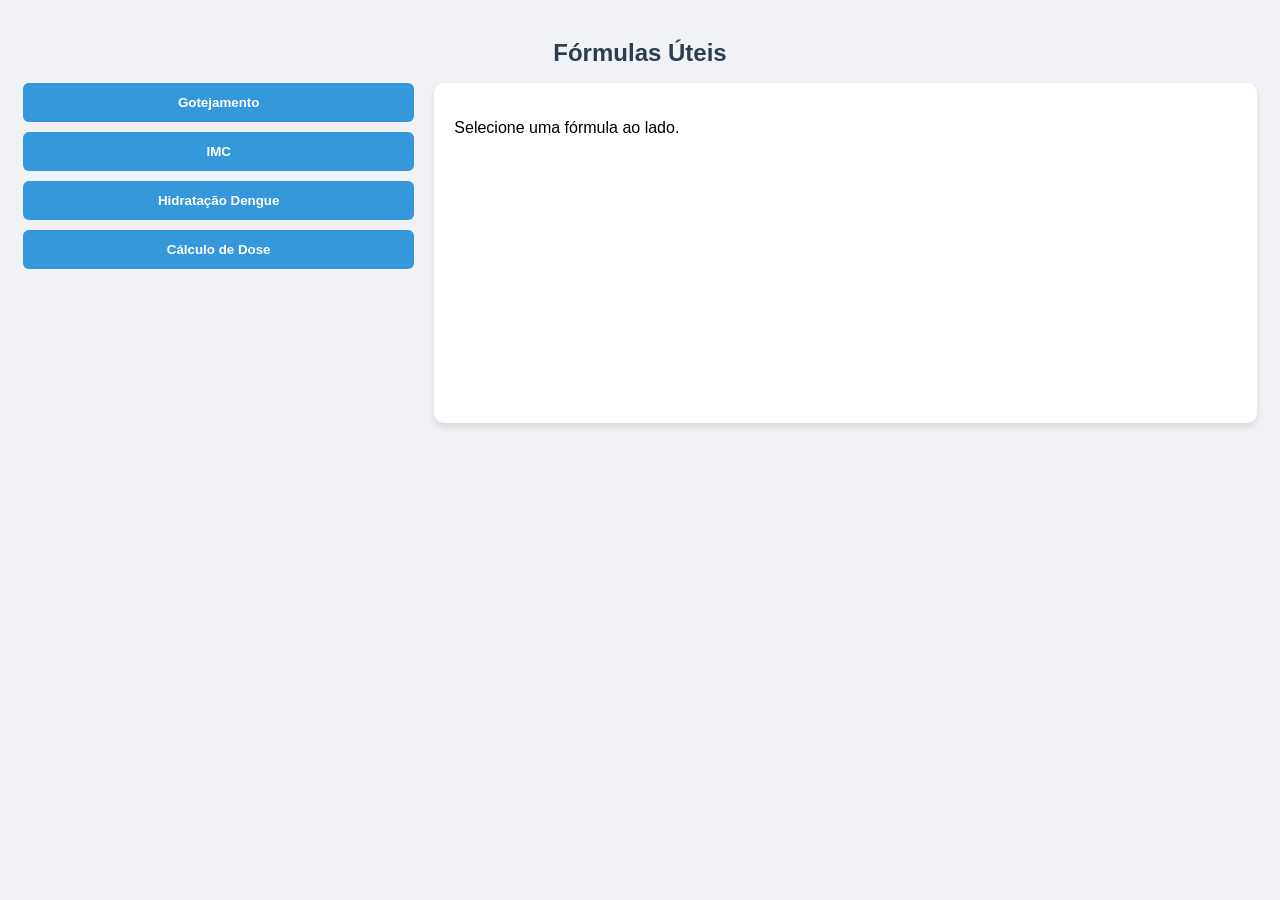
<file: formulas44.html>
<!DOCTYPE html>
<html lang="pt-br">
<head>
    <meta charset="UTF-8">
    <meta name="viewport" content="width=device-width, initial-scale=1.0">
    <title>Fórmulas de Enfermagem - Ferratech</title>
    <style>
        body { font-family: 'Segoe UI', sans-serif; padding: 15px; background-color: #f0f2f5; }
        h1 { color: #2c3e50; text-align: center; font-size: 1.5rem; }
        .main-container { display: flex; gap: 20px; align-items: flex-start; }
        .sidebar { flex: 1; display: flex; flex-direction: column; gap: 10px; }
        .content-area { flex: 2; background: white; padding: 20px; border-radius: 10px; box-shadow: 0 4px 6px rgba(0,0,0,0.1); min-height: 300px; }
        button { padding: 12px; border: none; border-radius: 6px; background-color: #3498db; color: white; font-weight: bold; cursor: pointer; transition: 0.3s; width: 100%; }
        button:hover { background-color: #2980b9; }
        .btn-active { background-color: #27ae60 !important; }
        .calc-box { display: none; }
        input, select { width: 100%; padding: 10px; margin: 10px 0; border: 1px solid #ccc; border-radius: 5px; box-sizing: border-box; }
        .resultado { font-weight: bold; color: #e67e22; font-size: 1.2rem; margin-top: 15px; }
        @media (max-width: 600px) { .main-container { flex-direction: column; } }
    </style>
</head>
<body>

    <h1>Fórmulas Úteis</h1>

    <div class="main-container">
        <div class="sidebar">
            <button onclick="mostrar('gotejamento', this)">Gotejamento</button>
            <button onclick="mostrar('imc', this)">IMC</button>
            <button onclick="mostrar('dengue', this)">Hidratação Dengue</button>
            <button onclick="mostrar('med', this)">Cálculo de Dose</button>
        </div>

        <div class="content-area" id="quadro">
            <p>Selecione uma fórmula ao lado.</p>

            <!-- Gotejamento -->
            <div id="gotejamento" class="calc-box">
                <h3>Gotejamento (Macro)</h3>
                <input type="number" id="vol" placeholder="Volume (ml)">
                <input type="number" id="tempo" placeholder="Tempo (horas)">
                <button onclick="calcGotejamento()" style="background-color: #e67e22;">Calcular</button>
                <p id="resGotejo" class="resultado"></p>
            </div>

            <!-- IMC -->
            <div id="imc" class="calc-box">
                <h3>Cálculo de IMC</h3>
                <input type="number" id="peso" placeholder="Peso (kg)">
                <input type="number" id="altura" placeholder="Altura (ex: 1.70)">
                <button onclick="calcIMC()" style="background-color: #e67e22;">Calcular</button>
                <p id="resIMC" class="resultado"></p>
            </div>

            <!-- Dengue -->
            <div id="dengue" class="calc-box">
                <h3>Hidratação Dengue</h3>
                <input type="number" id="pesoD" placeholder="Peso do paciente (kg)">
                <select id="tipoHidratacao">
                    <option value="35">Manutenção (35 ml/kg)</option>
                    <option value="80">Hidratação Intensa (80 ml/kg)</option>
                </select>
                <button onclick="calcDengue()" style="background-color: #e67e22;">Calcular</button>
                <p id="resDengue" class="resultado"></p>
            </div>

            <!-- Dose Medicamento -->
            <div id="med" class="calc-box">
                <h3>Cálculo de Dose (Regra de 3)</h3>
                <input type="number" id="doseDesejada" placeholder="Dose Prescrita (mg)">
                <input type="number" id="doseDisponivel" placeholder="Dose Disponível (mg)">
                <input type="number" id="volumeDisponivel" placeholder="Volume Disponível (ml)">
                <button onclick="calcMedicamento()" style="background-color: #e67e22;">Calcular</button>
                <p id="resMed" class="resultado"></p>
            </div>
        </div>
    </div>

    <script>
        function mostrar(id, btn) {
            document.querySelectorAll('.calc-box').forEach(el => el.style.display = 'none');
            document.querySelectorAll('.sidebar button').forEach(b => b.classList.remove('btn-active'));
            document.getElementById(id).style.display = 'block';
            btn.classList.add('btn-active');
            document.getElementById('quadro').querySelector('p').style.display = 'none';
        }
        function calcGotejamento() {
            let v = document.getElementById('vol').value;
            let t = document.getElementById('tempo').value;
            let res = (v / (t * 3)).toFixed(0);
            document.getElementById('resGotejo').innerText = "Resultado: " + res + " gotas/min";
        }
        function calcIMC() {
            let p = parseFloat(document.getElementById('peso').value);
            let a = parseFloat(document.getElementById('altura').value);
            let res = (p / (a * a)).toFixed(1);
            let cat = (res < 18.5) ? "Abaixo do peso" : (res < 25) ? "Peso normal" : (res < 30) ? "Sobrepeso" : "Obesidade";
            document.getElementById('resIMC').innerHTML = "Resultado: " + res + "<br><strong>" + cat + "</strong>";
        }
        function calcDengue() {
            let p = document.getElementById('pesoD').value;
            let tipo = document.getElementById('tipoHidratacao').value;
            let resML = (p * tipo);
            let resL = (resML / 1000).toFixed(2);
            document.getElementById('resDengue').innerHTML = "Resultado: " + resML + " ml/dia<br><small>(ou " + resL + " L/dia)</small>";
        }
        function calcMedicamento() {
            let d = parseFloat(document.getElementById('doseDesejada').value);
            let disp = parseFloat(document.getElementById('doseDisponivel').value);
            let v = parseFloat(document.getElementById('volumeDisponivel').value);
            let res = (d * v) / disp;
            document.getElementById('resMed').innerText = "Resultado: " + res.toFixed(2) + " ml";
        }
    </script>
</body>
</html>
</file>
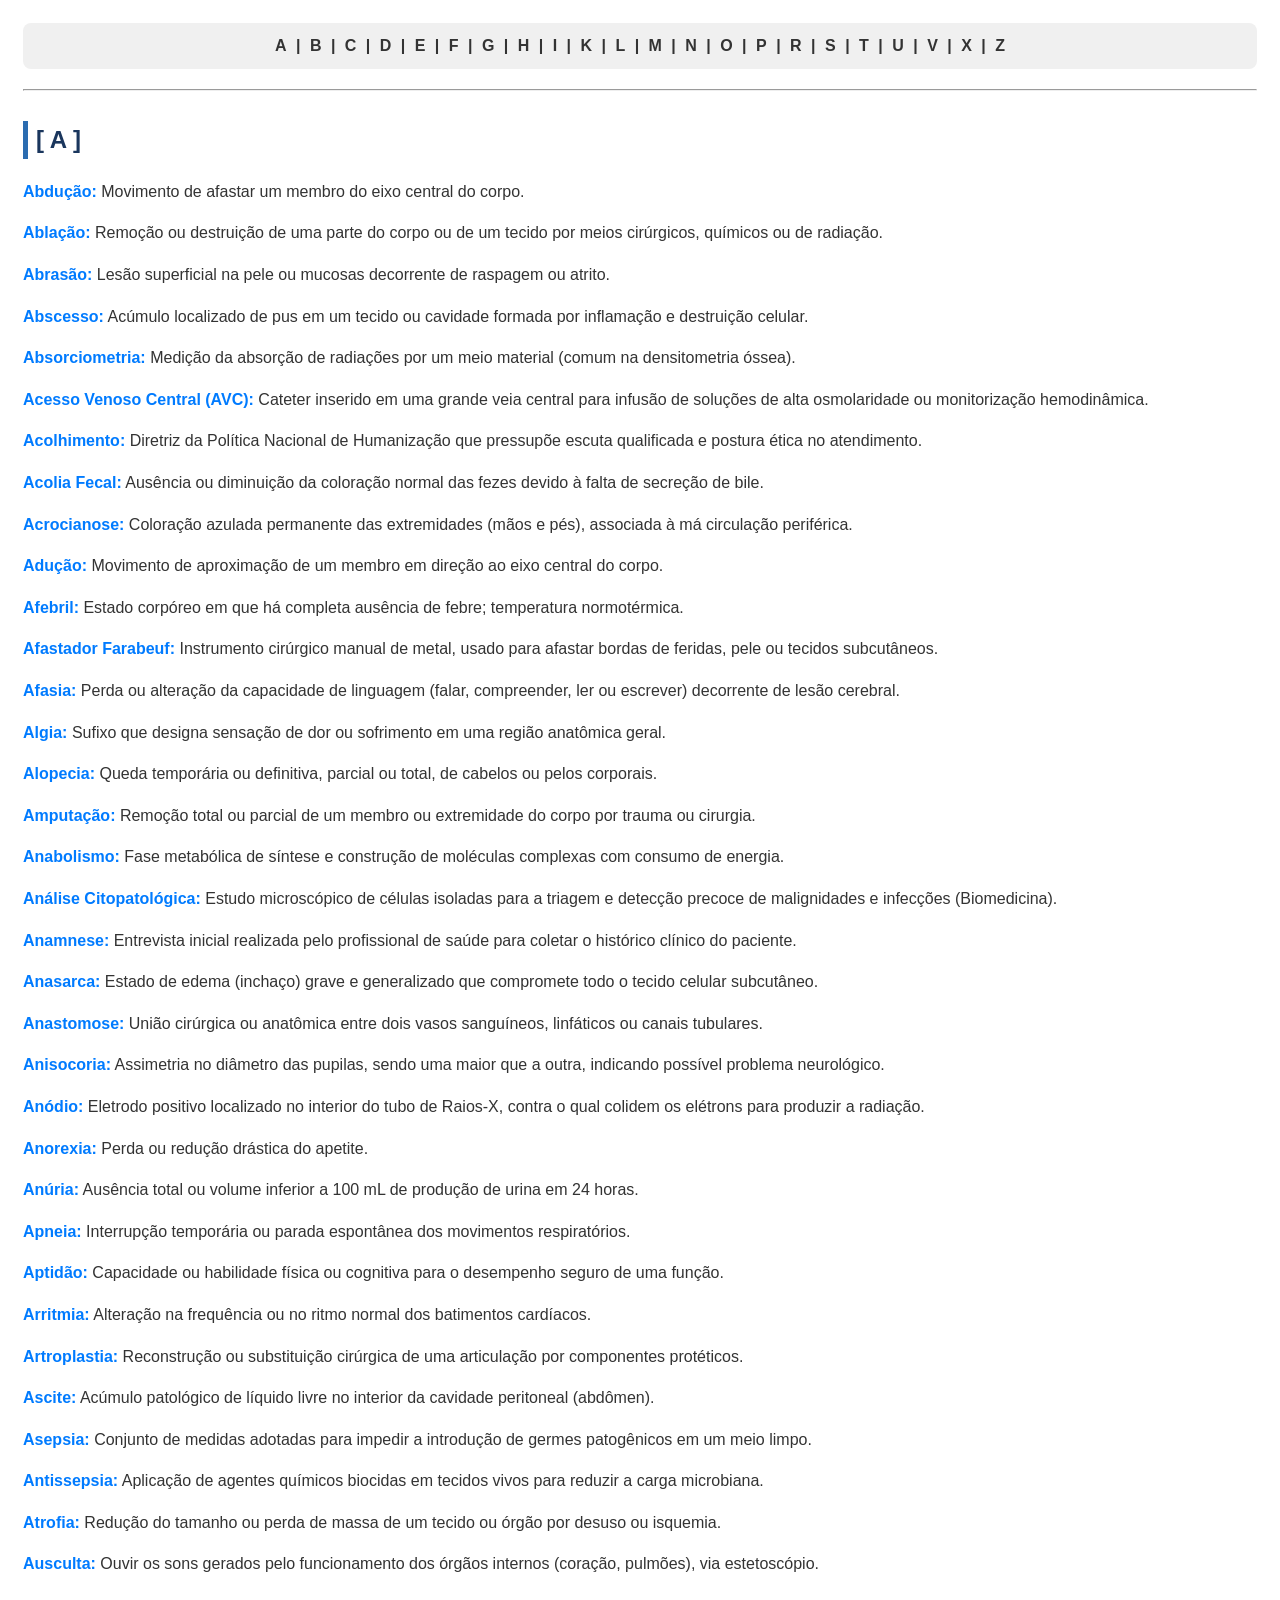
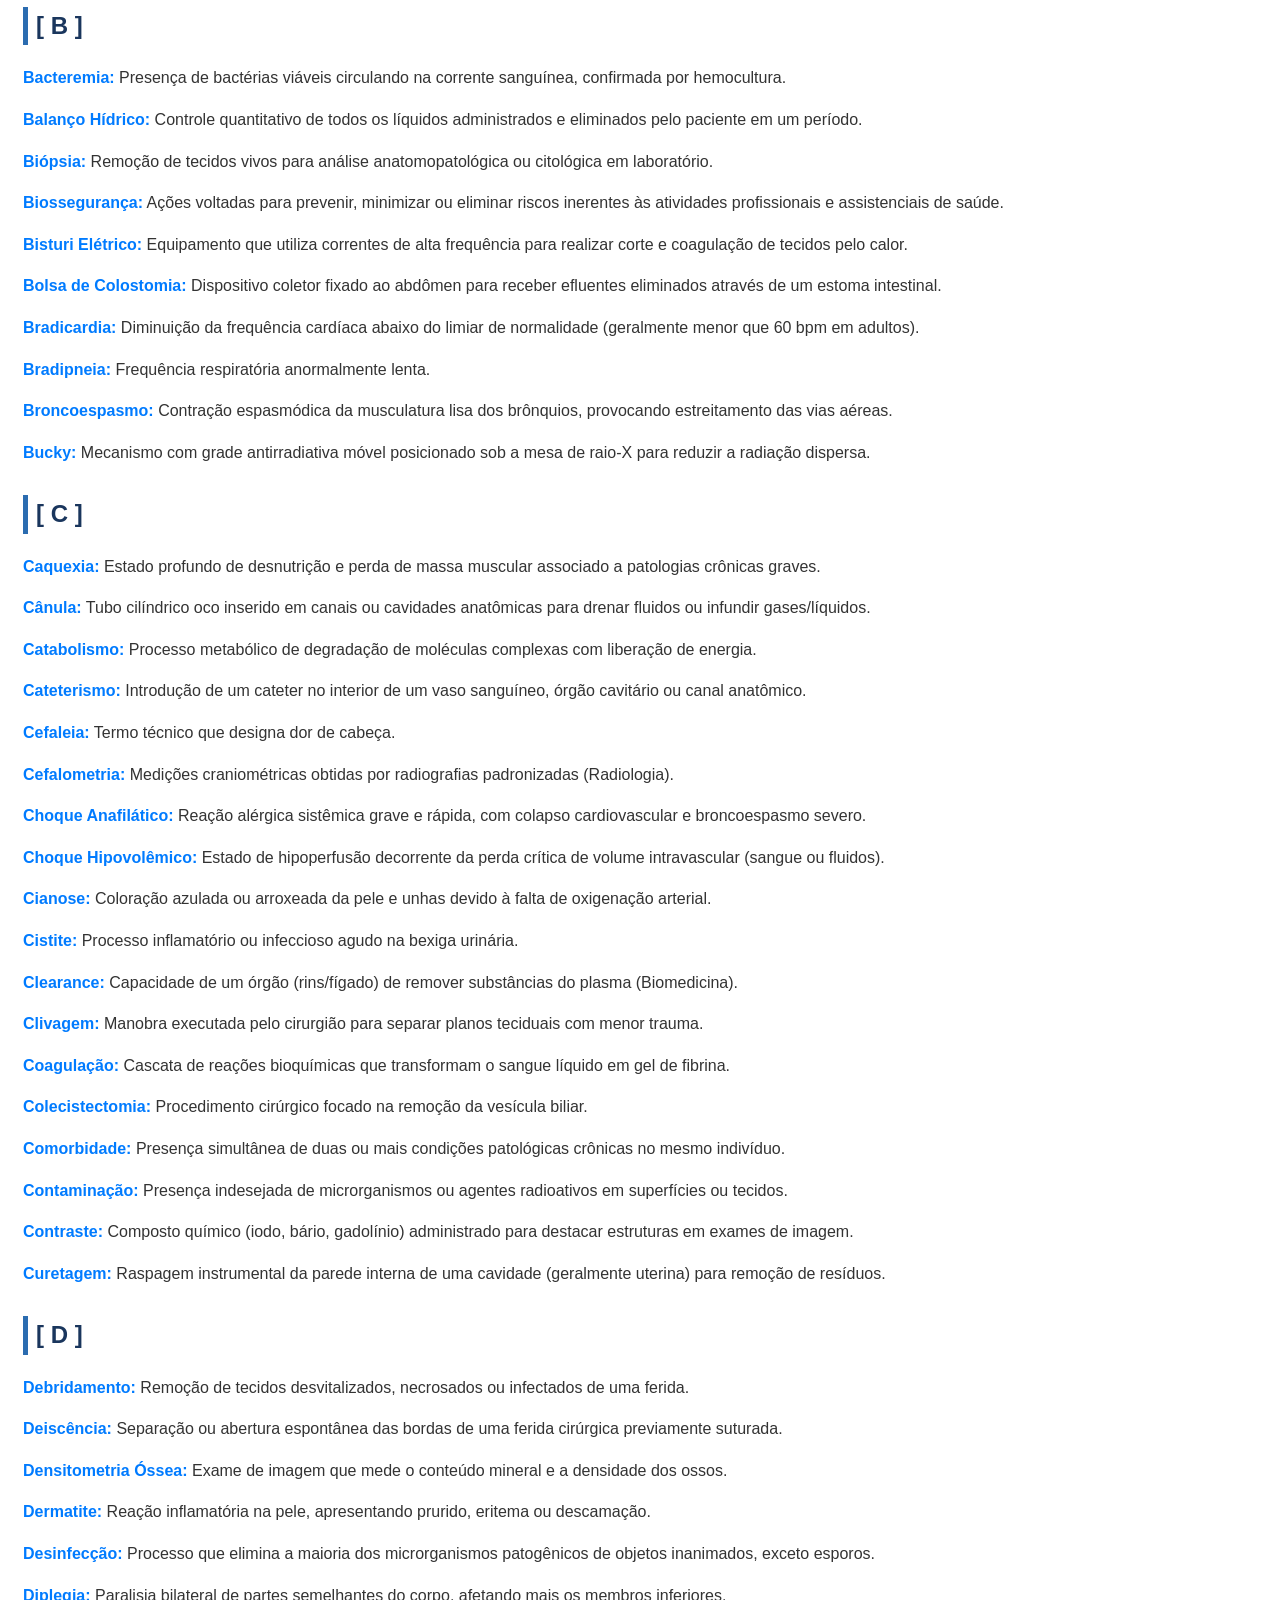
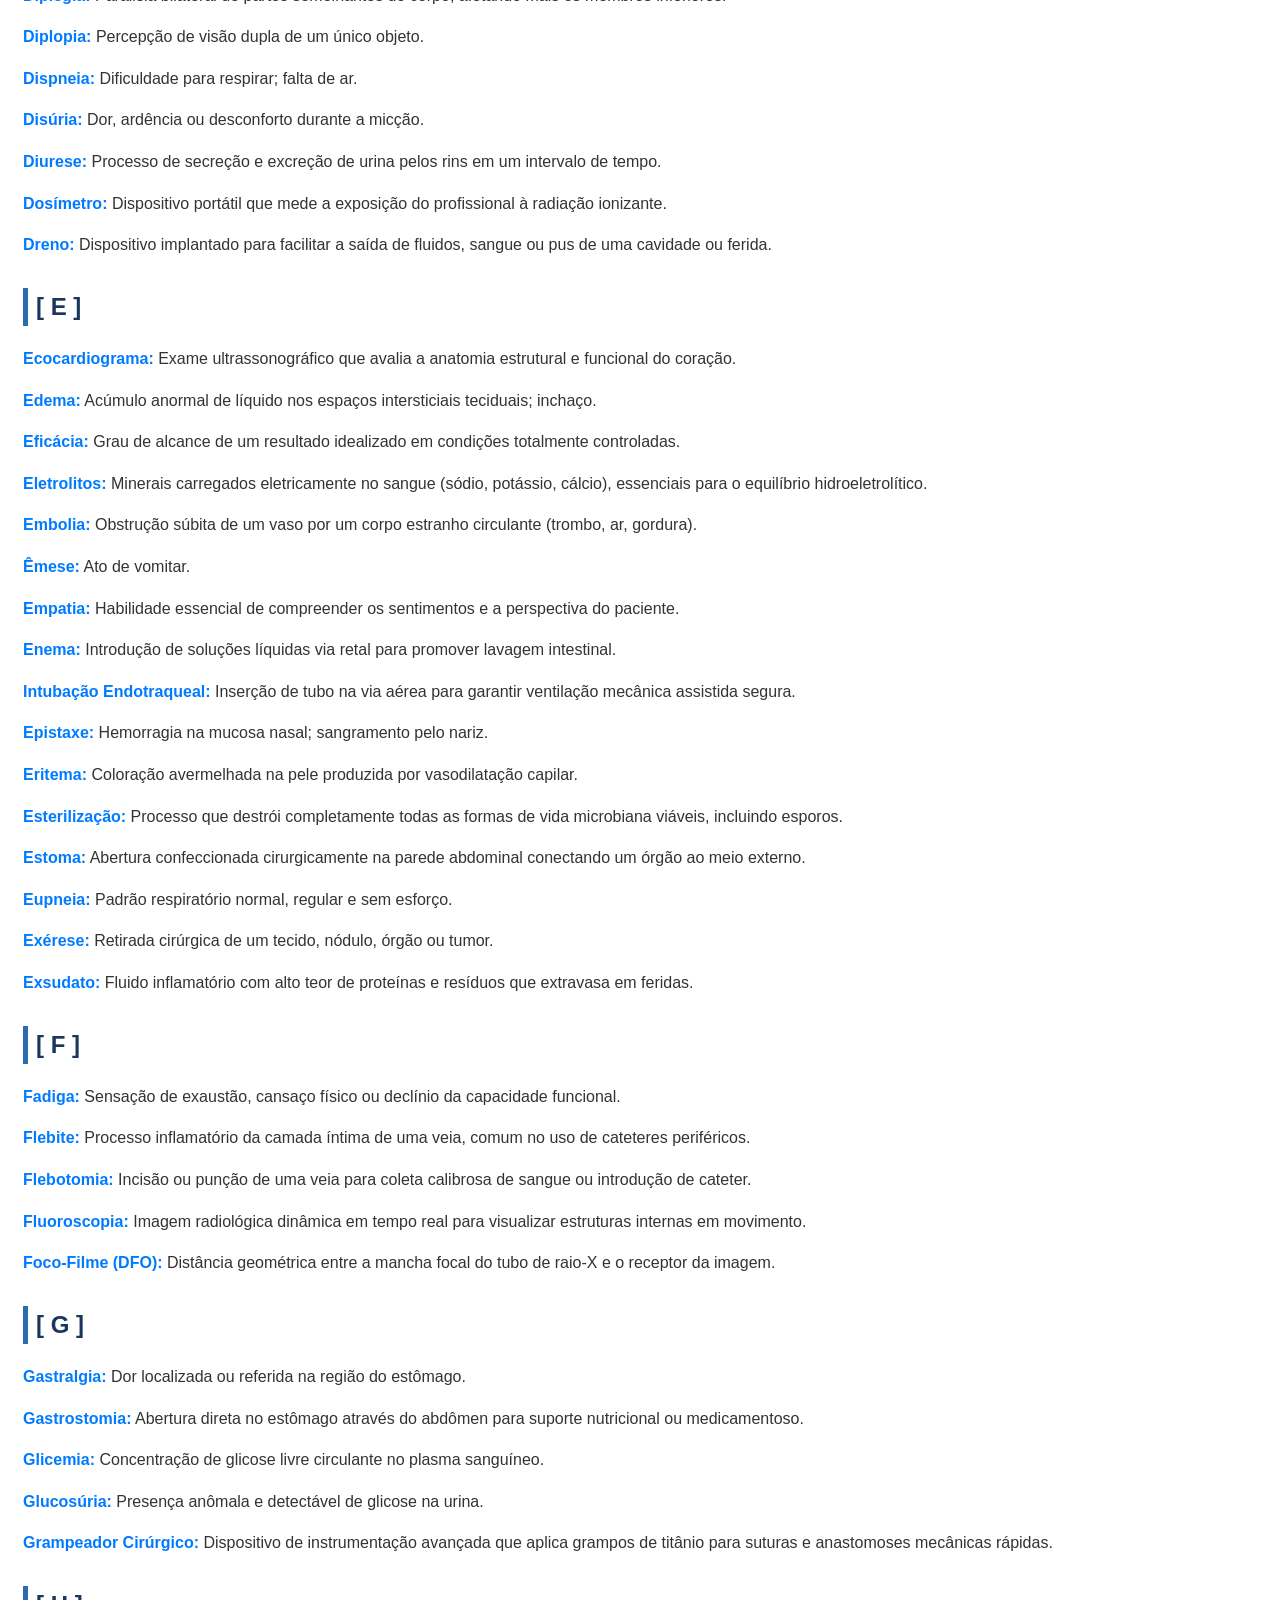
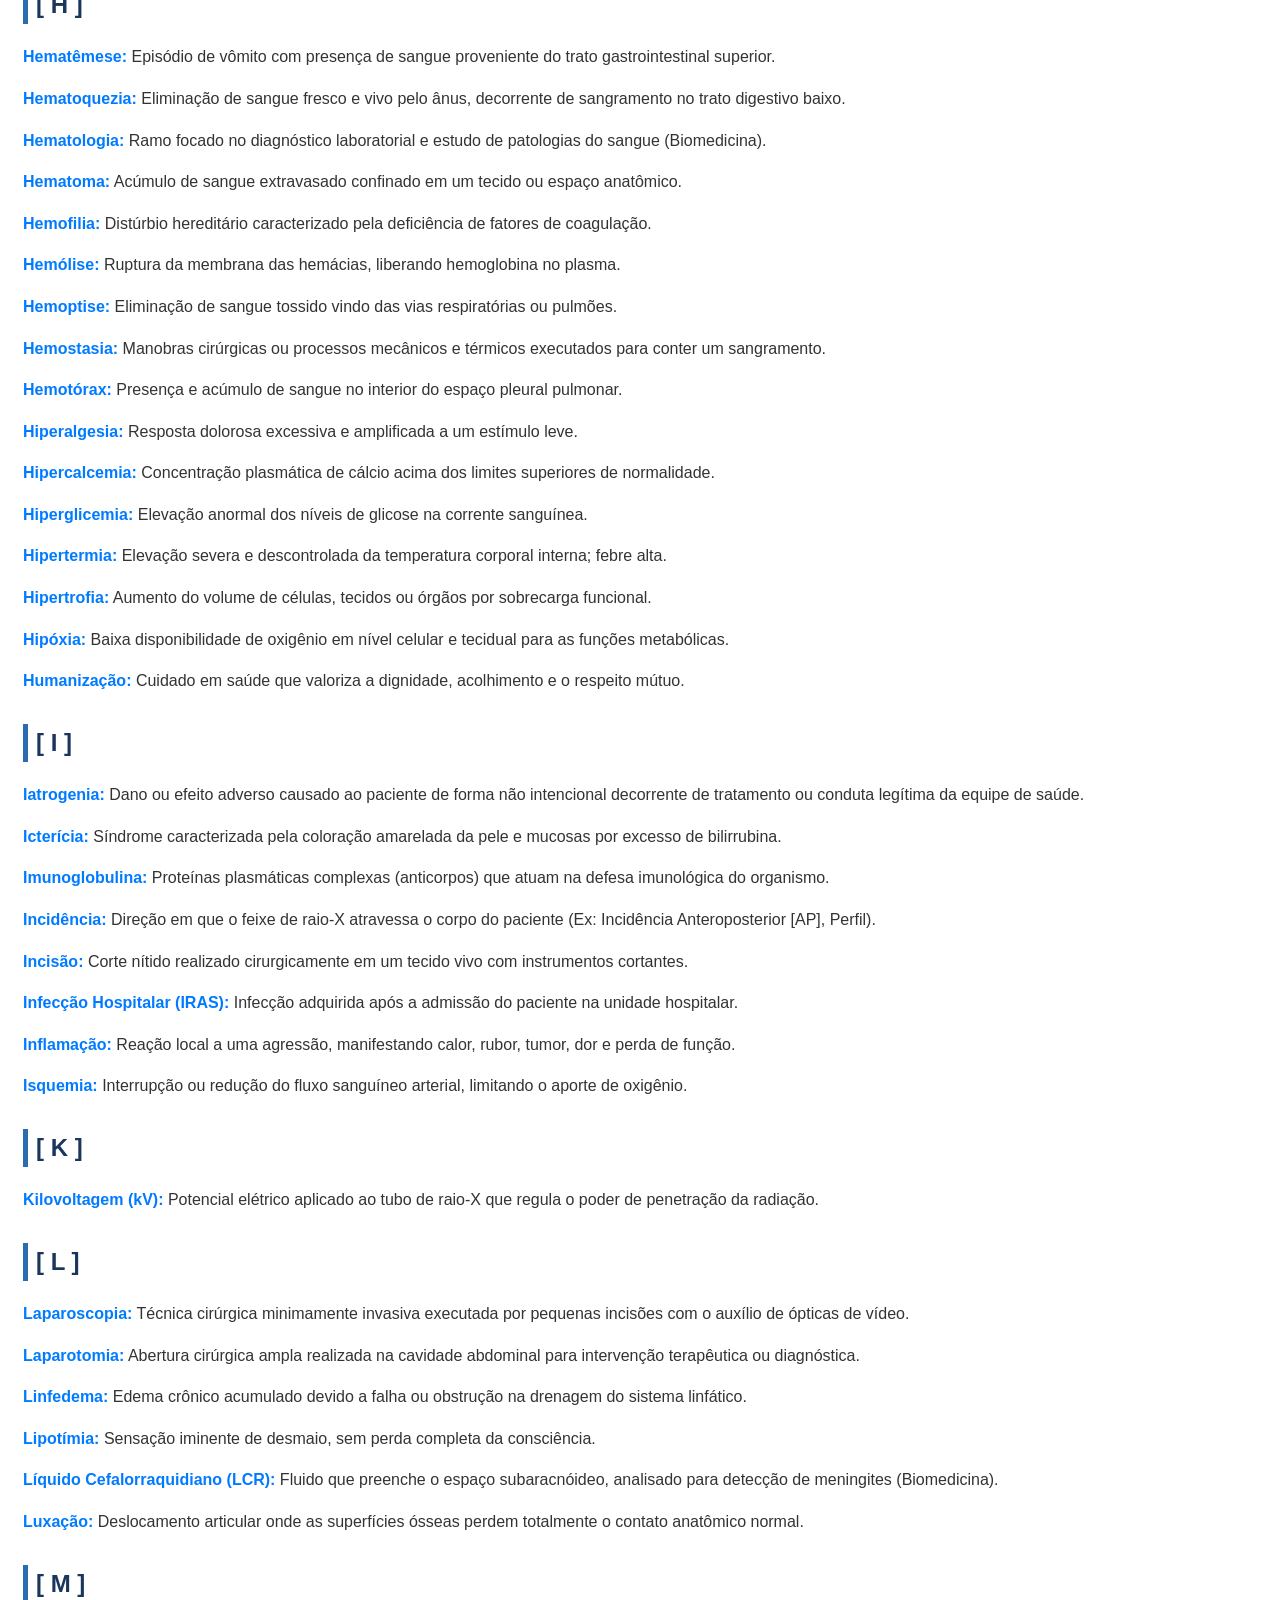
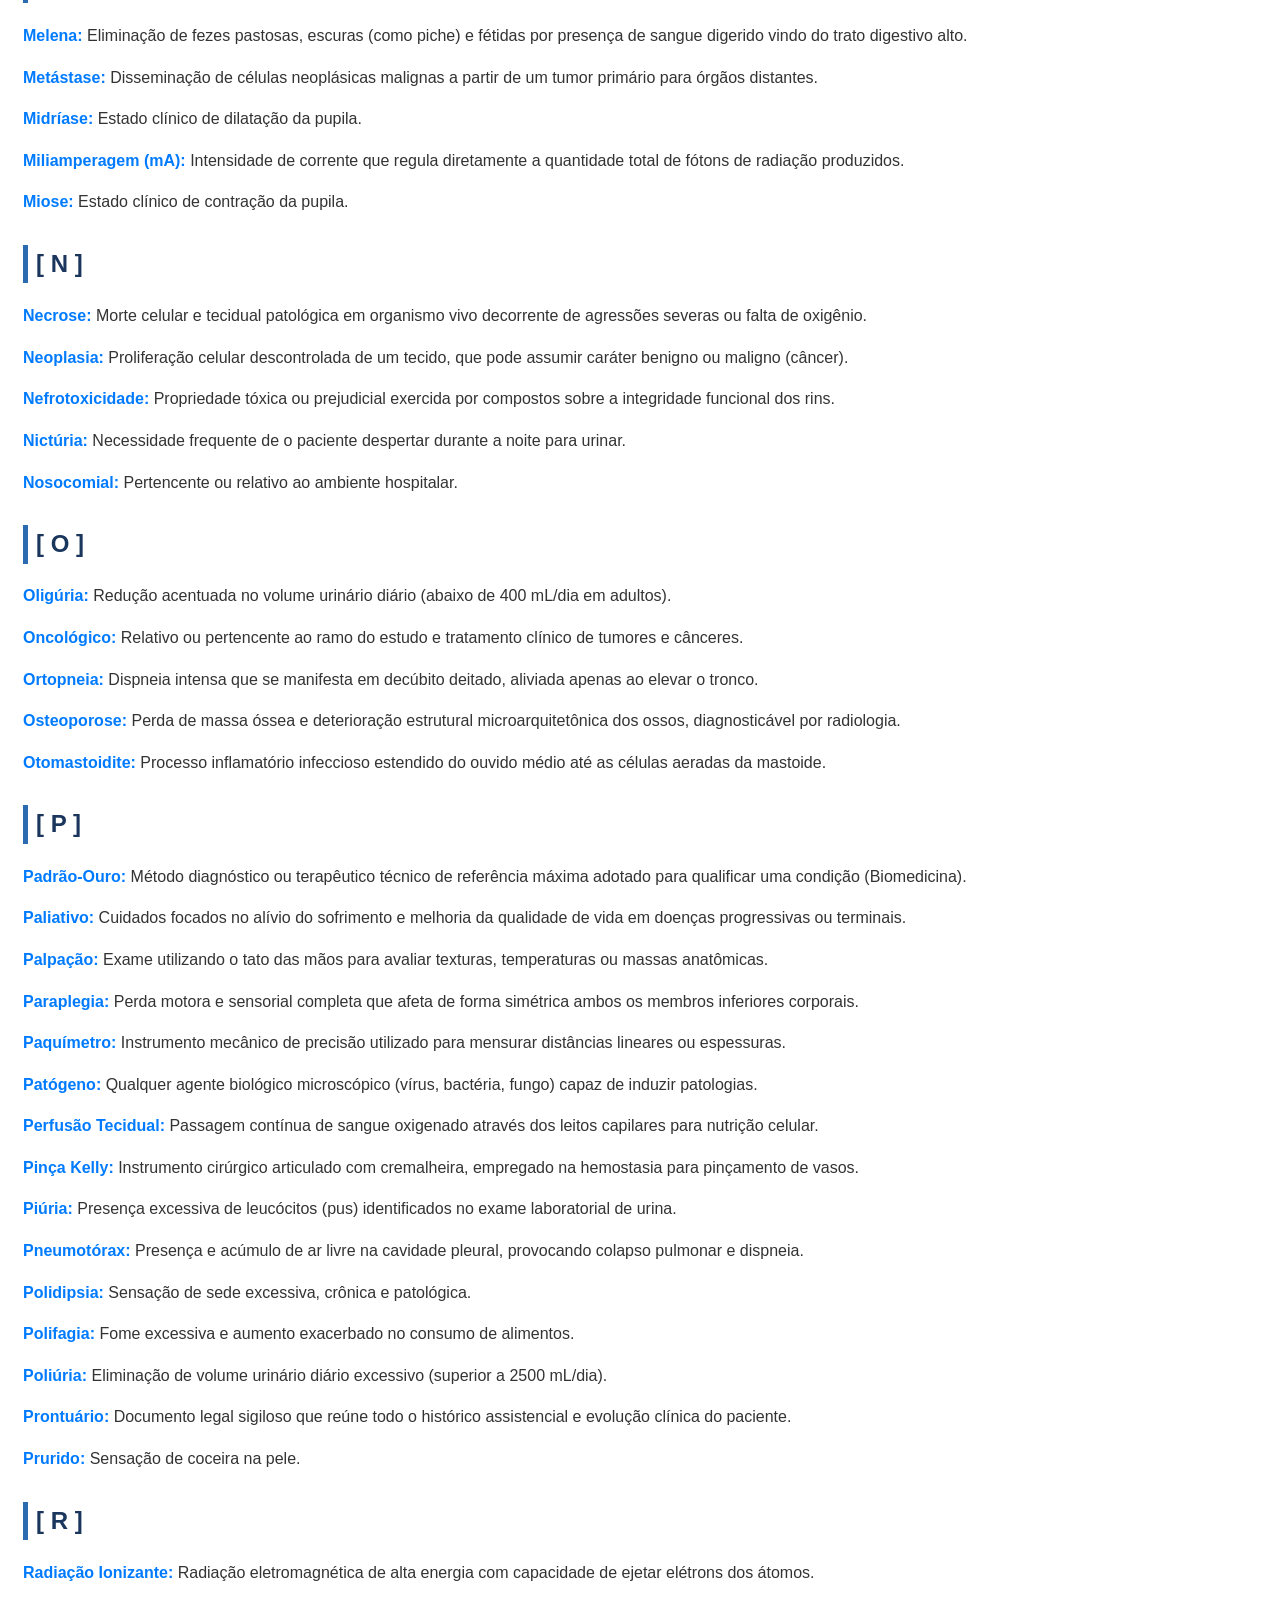
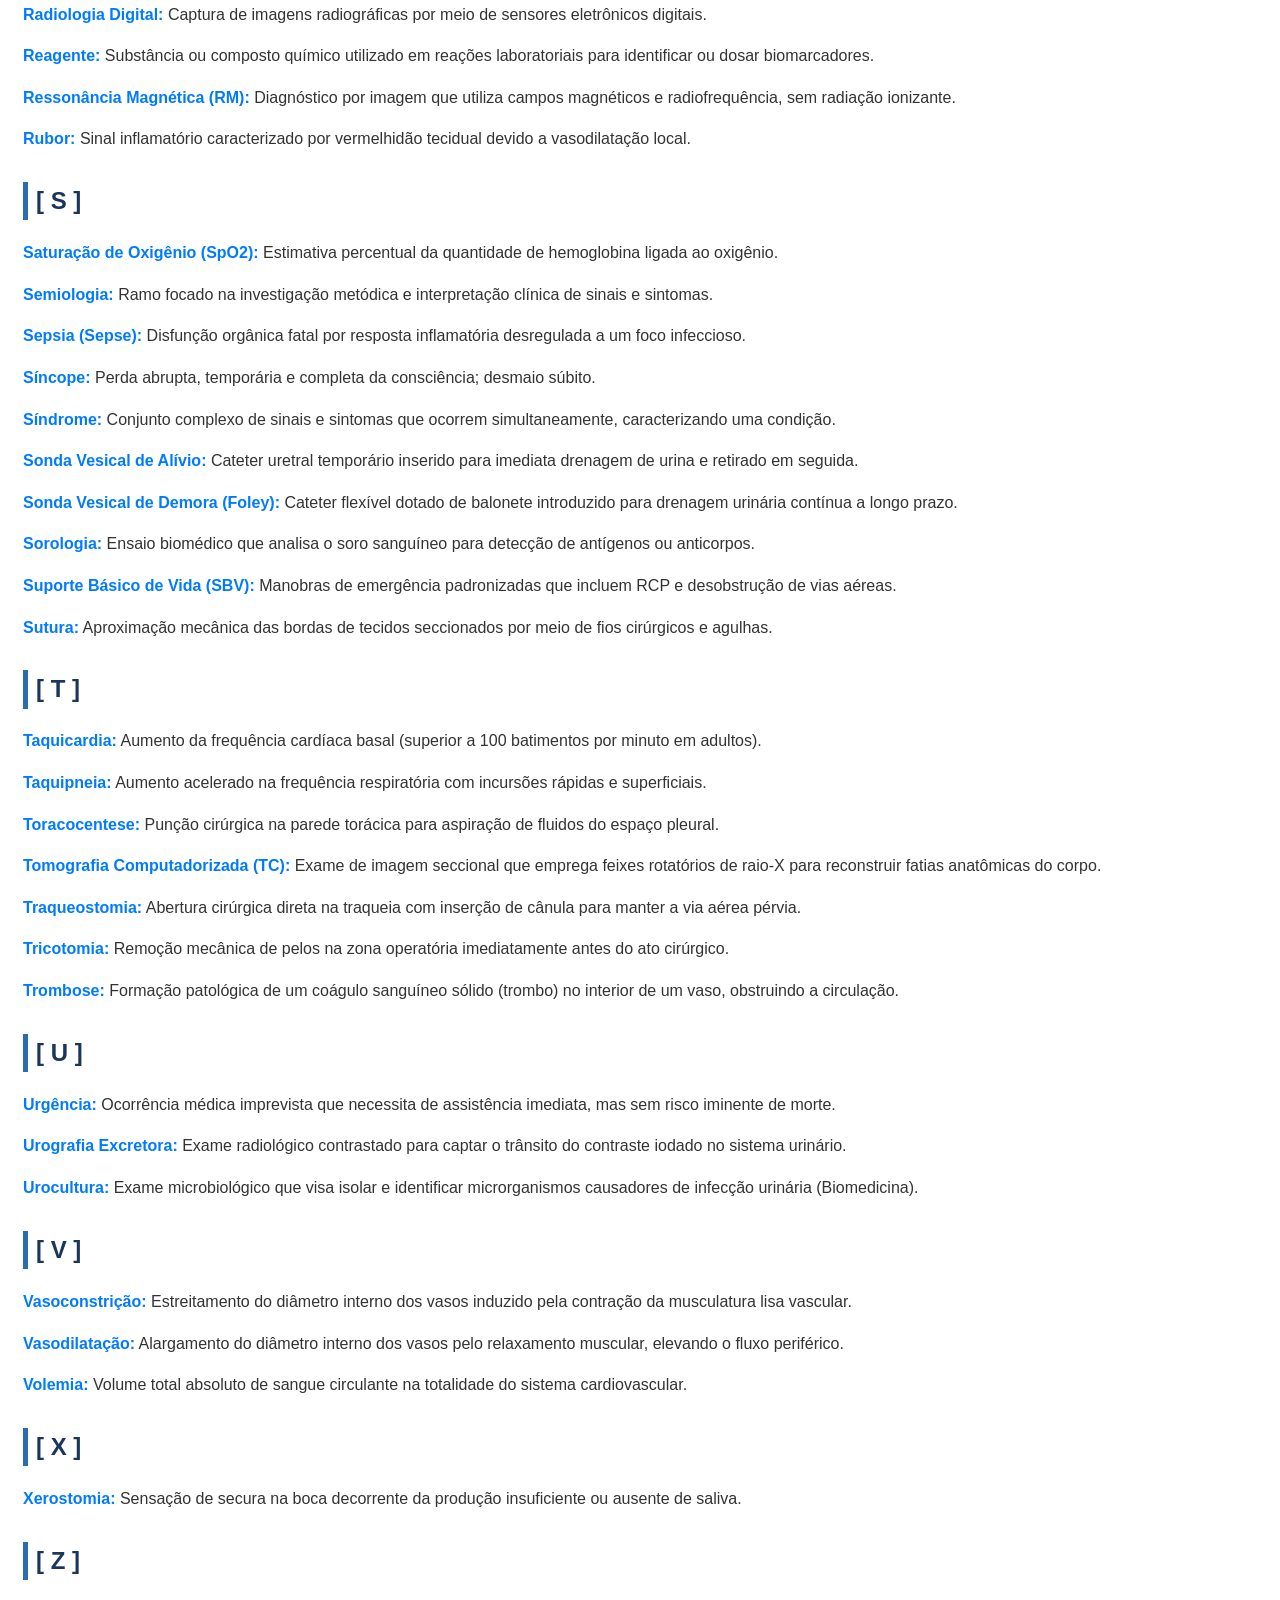
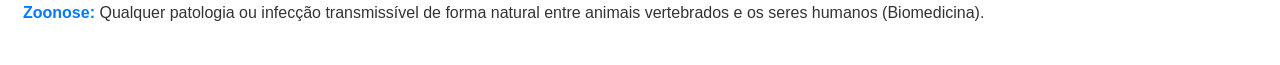
<file: Glossario.html>
<!DOCTYPE html>
<html lang="pt-br">
<head>
    <meta charset="UTF-8">
    <meta name="viewport" content="width=device-width, initial-scale=1.0">
    <title>Glossário Ferratech</title>
    <style>
        body { font-family: sans-serif; line-height: 1.6; padding: 15px; background-color: #ffffff; color: #333; }
        strong { color: #007bff; }
        h2 { color: #1a365d; border-left: 5px solid #2b6cb0; padding-left: 8px; margin-top: 30px; }
        .nav-bar { background-color: #f0f0f0; border-radius: 8px; font-size: 16px; font-weight: bold; margin-bottom: 20px; padding: 10px; text-align: center; }
        .nav-bar a { margin: 0px 5px; text-decoration: none; color: #333; display: inline-block; }
    </style>
</head>
<body>

<div class="nav-bar">
    <a href="#letra-A">A</a> | <a href="#letra-B">B</a> | <a href="#letra-C">C</a> | <a href="#letra-D">D</a> |
    <a href="#letra-E">E</a> | <a href="#letra-F">F</a> | <a href="#letra-G">G</a> | <a href="#letra-H">H</a> |
    <a href="#letra-I">I</a> | <a href="#letra-K">K</a> | <a href="#letra-L">L</a> | <a href="#letra-M">M</a> |
    <a href="#letra-N">N</a> | <a href="#letra-O">O</a> | <a href="#letra-P">P</a> | <a href="#letra-R">R</a> |
    <a href="#letra-S">S</a> | <a href="#letra-T">T</a> | <a href="#letra-U">U</a> | <a href="#letra-V">V</a> |
    <a href="#letra-X">X</a> | <a href="#letra-Z">Z</a>
</div>
<hr />

<h2 id="letra-A">[ A ]</h2>
<p><strong>Abdução:</strong> Movimento de afastar um membro do eixo central do corpo.</p>
<p><strong>Ablação:</strong> Remoção ou destruição de uma parte do corpo ou de um tecido por meios cirúrgicos, químicos ou de radiação.</p>
<p><strong>Abrasão:</strong> Lesão superficial na pele ou mucosas decorrente de raspagem ou atrito.</p>
<p><strong>Abscesso:</strong> Acúmulo localizado de pus em um tecido ou cavidade formada por inflamação e destruição celular.</p>
<p><strong>Absorciometria:</strong> Medição da absorção de radiações por um meio material (comum na densitometria óssea).</p>
<p><strong>Acesso Venoso Central (AVC):</strong> Cateter inserido em uma grande veia central para infusão de soluções de alta osmolaridade ou monitorização hemodinâmica.</p>
<p><strong>Acolhimento:</strong> Diretriz da Política Nacional de Humanização que pressupõe escuta qualificada e postura ética no atendimento.</p>
<p><strong>Acolia Fecal:</strong> Ausência ou diminuição da coloração normal das fezes devido à falta de secreção de bile.</p>
<p><strong>Acrocianose:</strong> Coloração azulada permanente das extremidades (mãos e pés), associada à má circulação periférica.</p>
<p><strong>Adução:</strong> Movimento de aproximação de um membro em direção ao eixo central do corpo.</p>
<p><strong>Afebril:</strong> Estado corpóreo em que há completa ausência de febre; temperatura normotérmica.</p>
<p><strong>Afastador Farabeuf:</strong> Instrumento cirúrgico manual de metal, usado para afastar bordas de feridas, pele ou tecidos subcutâneos.</p>
<p><strong>Afasia:</strong> Perda ou alteração da capacidade de linguagem (falar, compreender, ler ou escrever) decorrente de lesão cerebral.</p>
<p><strong>Algia:</strong> Sufixo que designa sensação de dor ou sofrimento em uma região anatômica geral.</p>
<p><strong>Alopecia:</strong> Queda temporária ou definitiva, parcial ou total, de cabelos ou pelos corporais.</p>
<p><strong>Amputação:</strong> Remoção total ou parcial de um membro ou extremidade do corpo por trauma ou cirurgia.</p>
<p><strong>Anabolismo:</strong> Fase metabólica de síntese e construção de moléculas complexas com consumo de energia.</p>
<p><strong>Análise Citopatológica:</strong> Estudo microscópico de células isoladas para a triagem e detecção precoce de malignidades e infecções (Biomedicina).</p>
<p><strong>Anamnese:</strong> Entrevista inicial realizada pelo profissional de saúde para coletar o histórico clínico do paciente.</p>
<p><strong>Anasarca:</strong> Estado de edema (inchaço) grave e generalizado que compromete todo o tecido celular subcutâneo.</p>
<p><strong>Anastomose:</strong> União cirúrgica ou anatômica entre dois vasos sanguíneos, linfáticos ou canais tubulares.</p>
<p><strong>Anisocoria:</strong> Assimetria no diâmetro das pupilas, sendo uma maior que a outra, indicando possível problema neurológico.</p>
<p><strong>Anódio:</strong> Eletrodo positivo localizado no interior do tubo de Raios-X, contra o qual colidem os elétrons para produzir a radiação.</p>
<p><strong>Anorexia:</strong> Perda ou redução drástica do apetite.</p>
<p><strong>Anúria:</strong> Ausência total ou volume inferior a 100 mL de produção de urina em 24 horas.</p>
<p><strong>Apneia:</strong> Interrupção temporária ou parada espontânea dos movimentos respiratórios.</p>
<p><strong>Aptidão:</strong> Capacidade ou habilidade física ou cognitiva para o desempenho seguro de uma função.</p>
<p><strong>Arritmia:</strong> Alteração na frequência ou no ritmo normal dos batimentos cardíacos.</p>
<p><strong>Artroplastia:</strong> Reconstrução ou substituição cirúrgica de uma articulação por componentes protéticos.</p>
<p><strong>Ascite:</strong> Acúmulo patológico de líquido livre no interior da cavidade peritoneal (abdômen).</p>
<p><strong>Asepsia:</strong> Conjunto de medidas adotadas para impedir a introdução de germes patogênicos em um meio limpo.</p>
<p><strong>Antissepsia:</strong> Aplicação de agentes químicos biocidas em tecidos vivos para reduzir a carga microbiana.</p>
<p><strong>Atrofia:</strong> Redução do tamanho ou perda de massa de um tecido ou órgão por desuso ou isquemia.</p>
<p><strong>Ausculta:</strong> Ouvir os sons gerados pelo funcionamento dos órgãos internos (coração, pulmões), via estetoscópio.</p>

<h2 id="letra-B">[ B ]</h2>
<p><strong>Bacteremia:</strong> Presença de bactérias viáveis circulando na corrente sanguínea, confirmada por hemocultura.</p>
<p><strong>Balanço Hídrico:</strong> Controle quantitativo de todos os líquidos administrados e eliminados pelo paciente em um período.</p>
<p><strong>Biópsia:</strong> Remoção de tecidos vivos para análise anatomopatológica ou citológica em laboratório.</p>
<p><strong>Biossegurança:</strong> Ações voltadas para prevenir, minimizar ou eliminar riscos inerentes às atividades profissionais e assistenciais de saúde.</p>
<p><strong>Bisturi Elétrico:</strong> Equipamento que utiliza correntes de alta frequência para realizar corte e coagulação de tecidos pelo calor.</p>
<p><strong>Bolsa de Colostomia:</strong> Dispositivo coletor fixado ao abdômen para receber efluentes eliminados através de um estoma intestinal.</p>
<p><strong>Bradicardia:</strong> Diminuição da frequência cardíaca abaixo do limiar de normalidade (geralmente menor que 60 bpm em adultos).</p>
<p><strong>Bradipneia:</strong> Frequência respiratória anormalmente lenta.</p>
<p><strong>Broncoespasmo:</strong> Contração espasmódica da musculatura lisa dos brônquios, provocando estreitamento das vias aéreas.</p>
<p><strong>Bucky:</strong> Mecanismo com grade antirradiativa móvel posicionado sob a mesa de raio-X para reduzir a radiação dispersa.</p>

<h2 id="letra-C">[ C ]</h2>
<p><strong>Caquexia:</strong> Estado profundo de desnutrição e perda de massa muscular associado a patologias crônicas graves.</p>
<p><strong>Cânula:</strong> Tubo cilíndrico oco inserido em canais ou cavidades anatômicas para drenar fluidos ou infundir gases/líquidos.</p>
<p><strong>Catabolismo:</strong> Processo metabólico de degradação de moléculas complexas com liberação de energia.</p>
<p><strong>Cateterismo:</strong> Introdução de um cateter no interior de um vaso sanguíneo, órgão cavitário ou canal anatômico.</p>
<p><strong>Cefaleia:</strong> Termo técnico que designa dor de cabeça.</p>
<p><strong>Cefalometria:</strong> Medições craniométricas obtidas por radiografias padronizadas (Radiologia).</p>
<p><strong>Choque Anafilático:</strong> Reação alérgica sistêmica grave e rápida, com colapso cardiovascular e broncoespasmo severo.</p>
<p><strong>Choque Hipovolêmico:</strong> Estado de hipoperfusão decorrente da perda crítica de volume intravascular (sangue ou fluidos).</p>
<p><strong>Cianose:</strong> Coloração azulada ou arroxeada da pele e unhas devido à falta de oxigenação arterial.</p>
<p><strong>Cistite:</strong> Processo inflamatório ou infeccioso agudo na bexiga urinária.</p>
<p><strong>Clearance:</strong> Capacidade de um órgão (rins/fígado) de remover substâncias do plasma (Biomedicina).</p>
<p><strong>Clivagem:</strong> Manobra executada pelo cirurgião para separar planos teciduais com menor trauma.</p>
<p><strong>Coagulação:</strong> Cascata de reações bioquímicas que transformam o sangue líquido em gel de fibrina.</p>
<p><strong>Colecistectomia:</strong> Procedimento cirúrgico focado na remoção da vesícula biliar.</p>
<p><strong>Comorbidade:</strong> Presença simultânea de duas ou mais condições patológicas crônicas no mesmo indivíduo.</p>
<p><strong>Contaminação:</strong> Presença indesejada de microrganismos ou agentes radioativos em superfícies ou tecidos.</p>
<p><strong>Contraste:</strong> Composto químico (iodo, bário, gadolínio) administrado para destacar estruturas em exames de imagem.</p>
<p><strong>Curetagem:</strong> Raspagem instrumental da parede interna de uma cavidade (geralmente uterina) para remoção de resíduos.</p>

<h2 id="letra-D">[ D ]</h2>
<p><strong>Debridamento:</strong> Remoção de tecidos desvitalizados, necrosados ou infectados de uma ferida.</p>
<p><strong>Deiscência:</strong> Separação ou abertura espontânea das bordas de uma ferida cirúrgica previamente suturada.</p>
<p><strong>Densitometria Óssea:</strong> Exame de imagem que mede o conteúdo mineral e a densidade dos ossos.</p>
<p><strong>Dermatite:</strong> Reação inflamatória na pele, apresentando prurido, eritema ou descamação.</p>
<p><strong>Desinfecção:</strong> Processo que elimina a maioria dos microrganismos patogênicos de objetos inanimados, exceto esporos.</p>
<p><strong>Diplegia:</strong> Paralisia bilateral de partes semelhantes do corpo, afetando mais os membros inferiores.</p>
<p><strong>Diplopia:</strong> Percepção de visão dupla de um único objeto.</p>
<p><strong>Dispneia:</strong> Dificuldade para respirar; falta de ar.</p>
<p><strong>Disúria:</strong> Dor, ardência ou desconforto durante a micção.</p>
<p><strong>Diurese:</strong> Processo de secreção e excreção de urina pelos rins em um intervalo de tempo.</p>
<p><strong>Dosímetro:</strong> Dispositivo portátil que mede a exposição do profissional à radiação ionizante.</p>
<p><strong>Dreno:</strong> Dispositivo implantado para facilitar a saída de fluidos, sangue ou pus de uma cavidade ou ferida.</p>

<h2 id="letra-E">[ E ]</h2>
<p><strong>Ecocardiograma:</strong> Exame ultrassonográfico que avalia a anatomia estrutural e funcional do coração.</p>
<p><strong>Edema:</strong> Acúmulo anormal de líquido nos espaços intersticiais teciduais; inchaço.</p>
<p><strong>Eficácia:</strong> Grau de alcance de um resultado idealizado em condições totalmente controladas.</p>
<p><strong>Eletrolitos:</strong> Minerais carregados eletricamente no sangue (sódio, potássio, cálcio), essenciais para o equilíbrio hidroeletrolítico.</p>
<p><strong>Embolia:</strong> Obstrução súbita de um vaso por um corpo estranho circulante (trombo, ar, gordura).</p>
<p><strong>Êmese:</strong> Ato de vomitar.</p>
<p><strong>Empatia:</strong> Habilidade essencial de compreender os sentimentos e a perspectiva do paciente.</p>
<p><strong>Enema:</strong> Introdução de soluções líquidas via retal para promover lavagem intestinal.</p>
<p><strong>Intubação Endotraqueal:</strong> Inserção de tubo na via aérea para garantir ventilação mecânica assistida segura.</p>
<p><strong>Epistaxe:</strong> Hemorragia na mucosa nasal; sangramento pelo nariz.</p>
<p><strong>Eritema:</strong> Coloração avermelhada na pele produzida por vasodilatação capilar.</p>
<p><strong>Esterilização:</strong> Processo que destrói completamente todas as formas de vida microbiana viáveis, incluindo esporos.</p>
<p><strong>Estoma:</strong> Abertura confeccionada cirurgicamente na parede abdominal conectando um órgão ao meio externo.</p>
<p><strong>Eupneia:</strong> Padrão respiratório normal, regular e sem esforço.</p>
<p><strong>Exérese:</strong> Retirada cirúrgica de um tecido, nódulo, órgão ou tumor.</p>
<p><strong>Exsudato:</strong> Fluido inflamatório com alto teor de proteínas e resíduos que extravasa em feridas.</p>

<h2 id="letra-F">[ F ]</h2>
<p><strong>Fadiga:</strong> Sensação de exaustão, cansaço físico ou declínio da capacidade funcional.</p>
<p><strong>Flebite:</strong> Processo inflamatório da camada íntima de uma veia, comum no uso de cateteres periféricos.</p>
<p><strong>Flebotomia:</strong> Incisão ou punção de uma veia para coleta calibrosa de sangue ou introdução de cateter.</p>
<p><strong>Fluoroscopia:</strong> Imagem radiológica dinâmica em tempo real para visualizar estruturas internas em movimento.</p>
<p><strong>Foco-Filme (DFO):</strong> Distância geométrica entre a mancha focal do tubo de raio-X e o receptor da imagem.</p>

<h2 id="letra-G">[ G ]</h2>
<p><strong>Gastralgia:</strong> Dor localizada ou referida na região do estômago.</p>
<p><strong>Gastrostomia:</strong> Abertura direta no estômago através do abdômen para suporte nutricional ou medicamentoso.</p>
<p><strong>Glicemia:</strong> Concentração de glicose livre circulante no plasma sanguíneo.</p>
<p><strong>Glucosúria:</strong> Presença anômala e detectável de glicose na urina.</p>
<p><strong>Grampeador Cirúrgico:</strong> Dispositivo de instrumentação avançada que aplica grampos de titânio para suturas e anastomoses mecânicas rápidas.</p>

<h2 id="letra-H">[ H ]</h2>
<p><strong>Hematêmese:</strong> Episódio de vômito com presença de sangue proveniente do trato gastrointestinal superior.</p>
<p><strong>Hematoquezia:</strong> Eliminação de sangue fresco e vivo pelo ânus, decorrente de sangramento no trato digestivo baixo.</p>
<p><strong>Hematologia:</strong> Ramo focado no diagnóstico laboratorial e estudo de patologias do sangue (Biomedicina).</p>
<p><strong>Hematoma:</strong> Acúmulo de sangue extravasado confinado em um tecido ou espaço anatômico.</p>
<p><strong>Hemofilia:</strong> Distúrbio hereditário caracterizado pela deficiência de fatores de coagulação.</p>
<p><strong>Hemólise:</strong> Ruptura da membrana das hemácias, liberando hemoglobina no plasma.</p>
<p><strong>Hemoptise:</strong> Eliminação de sangue tossido vindo das vias respiratórias ou pulmões.</p>
<p><strong>Hemostasia:</strong> Manobras cirúrgicas ou processos mecânicos e térmicos executados para conter um sangramento.</p>
<p><strong>Hemotórax:</strong> Presença e acúmulo de sangue no interior do espaço pleural pulmonar.</p>
<p><strong>Hiperalgesia:</strong> Resposta dolorosa excessiva e amplificada a um estímulo leve.</p>
<p><strong>Hipercalcemia:</strong> Concentração plasmática de cálcio acima dos limites superiores de normalidade.</p>
<p><strong>Hiperglicemia:</strong> Elevação anormal dos níveis de glicose na corrente sanguínea.</p>
<p><strong>Hipertermia:</strong> Elevação severa e descontrolada da temperatura corporal interna; febre alta.</p>
<p><strong>Hipertrofia:</strong> Aumento do volume de células, tecidos ou órgãos por sobrecarga funcional.</p>
<p><strong>Hipóxia:</strong> Baixa disponibilidade de oxigênio em nível celular e tecidual para as funções metabólicas.</p>
<p><strong>Humanização:</strong> Cuidado em saúde que valoriza a dignidade, acolhimento e o respeito mútuo.</p>

<h2 id="letra-I">[ I ]</h2>
<p><strong>Iatrogenia:</strong> Dano ou efeito adverso causado ao paciente de forma não intencional decorrente de tratamento ou conduta legítima da equipe de saúde.</p>
<p><strong>Icterícia:</strong> Síndrome caracterizada pela coloração amarelada da pele e mucosas por excesso de bilirrubina.</p>
<p><strong>Imunoglobulina:</strong> Proteínas plasmáticas complexas (anticorpos) que atuam na defesa imunológica do organismo.</p>
<p><strong>Incidência:</strong> Direção em que o feixe de raio-X atravessa o corpo do paciente (Ex: Incidência Anteroposterior [AP], Perfil).</p>
<p><strong>Incisão:</strong> Corte nítido realizado cirurgicamente em um tecido vivo com instrumentos cortantes.</p>
<p><strong>Infecção Hospitalar (IRAS):</strong> Infecção adquirida após a admissão do paciente na unidade hospitalar.</p>
<p><strong>Inflamação:</strong> Reação local a uma agressão, manifestando calor, rubor, tumor, dor e perda de função.</p>
<p><strong>Isquemia:</strong> Interrupção ou redução do fluxo sanguíneo arterial, limitando o aporte de oxigênio.</p>

<h2 id="letra-K">[ K ]</h2>
<p><strong>Kilovoltagem (kV):</strong> Potencial elétrico aplicado ao tubo de raio-X que regula o poder de penetração da radiação.</p>

<h2 id="letra-L">[ L ]</h2>
<p><strong>Laparoscopia:</strong> Técnica cirúrgica minimamente invasiva executada por pequenas incisões com o auxílio de ópticas de vídeo.</p>
<p><strong>Laparotomia:</strong> Abertura cirúrgica ampla realizada na cavidade abdominal para intervenção terapêutica ou diagnóstica.</p>
<p><strong>Linfedema:</strong> Edema crônico acumulado devido a falha ou obstrução na drenagem do sistema linfático.</p>
<p><strong>Lipotímia:</strong> Sensação iminente de desmaio, sem perda completa da consciência.</p>
<p><strong>Líquido Cefalorraquidiano (LCR):</strong> Fluido que preenche o espaço subaracnóideo, analisado para detecção de meningites (Biomedicina).</p>
<p><strong>Luxação:</strong> Deslocamento articular onde as superfícies ósseas perdem totalmente o contato anatômico normal.</p>

<h2 id="letra-M">[ M ]</h2>
<p><strong>Melena:</strong> Eliminação de fezes pastosas, escuras (como piche) e fétidas por presença de sangue digerido vindo do trato digestivo alto.</p>
<p><strong>Metástase:</strong> Disseminação de células neoplásicas malignas a partir de um tumor primário para órgãos distantes.</p>
<p><strong>Midríase:</strong> Estado clínico de dilatação da pupila.</p>
<p><strong>Miliamperagem (mA):</strong> Intensidade de corrente que regula diretamente a quantidade total de fótons de radiação produzidos.</p>
<p><strong>Miose:</strong> Estado clínico de contração da pupila.</p>

<h2 id="letra-N">[ N ]</h2>
<p><strong>Necrose:</strong> Morte celular e tecidual patológica em organismo vivo decorrente de agressões severas ou falta de oxigênio.</p>
<p><strong>Neoplasia:</strong> Proliferação celular descontrolada de um tecido, que pode assumir caráter benigno ou maligno (câncer).</p>
<p><strong>Nefrotoxicidade:</strong> Propriedade tóxica ou prejudicial exercida por compostos sobre a integridade funcional dos rins.</p>
<p><strong>Nictúria:</strong> Necessidade frequente de o paciente despertar durante a noite para urinar.</p>
<p><strong>Nosocomial:</strong> Pertencente ou relativo ao ambiente hospitalar.</p>

<h2 id="letra-O">[ O ]</h2>
<p><strong>Oligúria:</strong> Redução acentuada no volume urinário diário (abaixo de 400 mL/dia em adultos).</p>
<p><strong>Oncológico:</strong> Relativo ou pertencente ao ramo do estudo e tratamento clínico de tumores e cânceres.</p>
<p><strong>Ortopneia:</strong> Dispneia intensa que se manifesta em decúbito deitado, aliviada apenas ao elevar o tronco.</p>
<p><strong>Osteoporose:</strong> Perda de massa óssea e deterioração estrutural microarquitetônica dos ossos, diagnosticável por radiologia.</p>
<p><strong>Otomastoidite:</strong> Processo inflamatório infeccioso estendido do ouvido médio até as células aeradas da mastoide.</p>

<h2 id="letra-P">[ P ]</h2>
<p><strong>Padrão-Ouro:</strong> Método diagnóstico ou terapêutico técnico de referência máxima adotado para qualificar uma condição (Biomedicina).</p>
<p><strong>Paliativo:</strong> Cuidados focados no alívio do sofrimento e melhoria da qualidade de vida em doenças progressivas ou terminais.</p>
<p><strong>Palpação:</strong> Exame utilizando o tato das mãos para avaliar texturas, temperaturas ou massas anatômicas.</p>
<p><strong>Paraplegia:</strong> Perda motora e sensorial completa que afeta de forma simétrica ambos os membros inferiores corporais.</p>
<p><strong>Paquímetro:</strong> Instrumento mecânico de precisão utilizado para mensurar distâncias lineares ou espessuras.</p>
<p><strong>Patógeno:</strong> Qualquer agente biológico microscópico (vírus, bactéria, fungo) capaz de induzir patologias.</p>
<p><strong>Perfusão Tecidual:</strong> Passagem contínua de sangue oxigenado através dos leitos capilares para nutrição celular.</p>
<p><strong>Pinça Kelly:</strong> Instrumento cirúrgico articulado com cremalheira, empregado na hemostasia para pinçamento de vasos.</p>
<p><strong>Piúria:</strong> Presença excessiva de leucócitos (pus) identificados no exame laboratorial de urina.</p>
<p><strong>Pneumotórax:</strong> Presença e acúmulo de ar livre na cavidade pleural, provocando colapso pulmonar e dispneia.</p>
<p><strong>Polidipsia:</strong> Sensação de sede excessiva, crônica e patológica.</p>
<p><strong>Polifagia:</strong> Fome excessiva e aumento exacerbado no consumo de alimentos.</p>
<p><strong>Poliúria:</strong> Eliminação de volume urinário diário excessivo (superior a 2500 mL/dia).</p>
<p><strong>Prontuário:</strong> Documento legal sigiloso que reúne todo o histórico assistencial e evolução clínica do paciente.</p>
<p><strong>Prurido:</strong> Sensação de coceira na pele.</p>

<h2 id="letra-R">[ R ]</h2>
<p><strong>Radiação Ionizante:</strong> Radiação eletromagnética de alta energia com capacidade de ejetar elétrons dos átomos.</p>
<p><strong>Radiologia Digital:</strong> Captura de imagens radiográficas por meio de sensores eletrônicos digitais.</p>
<p><strong>Reagente:</strong> Substância ou composto químico utilizado em reações laboratoriais para identificar ou dosar biomarcadores.</p>
<p><strong>Ressonância Magnética (RM):</strong> Diagnóstico por imagem que utiliza campos magnéticos e radiofrequência, sem radiação ionizante.</p>
<p><strong>Rubor:</strong> Sinal inflamatório caracterizado por vermelhidão tecidual devido a vasodilatação local.</p>

<h2 id="letra-S">[ S ]</h2>
<p><strong>Saturação de Oxigênio (SpO2):</strong> Estimativa percentual da quantidade de hemoglobina ligada ao oxigênio.</p>
<p><strong>Semiologia:</strong> Ramo focado na investigação metódica e interpretação clínica de sinais e sintomas.</p>
<p><strong>Sepsia (Sepse):</strong> Disfunção orgânica fatal por resposta inflamatória desregulada a um foco infeccioso.</p>
<p><strong>Síncope:</strong> Perda abrupta, temporária e completa da consciência; desmaio súbito.</p>
<p><strong>Síndrome:</strong> Conjunto complexo de sinais e sintomas que ocorrem simultaneamente, caracterizando uma condição.</p>
<p><strong>Sonda Vesical de Alívio:</strong> Cateter uretral temporário inserido para imediata drenagem de urina e retirado em seguida.</p>
<p><strong>Sonda Vesical de Demora (Foley):</strong> Cateter flexível dotado de balonete introduzido para drenagem urinária contínua a longo prazo.</p>
<p><strong>Sorologia:</strong> Ensaio biomédico que analisa o soro sanguíneo para detecção de antígenos ou anticorpos.</p>
<p><strong>Suporte Básico de Vida (SBV):</strong> Manobras de emergência padronizadas que incluem RCP e desobstrução de vias aéreas.</p>
<p><strong>Sutura:</strong> Aproximação mecânica das bordas de tecidos seccionados por meio de fios cirúrgicos e agulhas.</p>

<h2 id="letra-T">[ T ]</h2>
<p><strong>Taquicardia:</strong> Aumento da frequência cardíaca basal (superior a 100 batimentos por minuto em adultos).</p>
<p><strong>Taquipneia:</strong> Aumento acelerado na frequência respiratória com incursões rápidas e superficiais.</p>
<p><strong>Toracocentese:</strong> Punção cirúrgica na parede torácica para aspiração de fluidos do espaço pleural.</p>
<p><strong>Tomografia Computadorizada (TC):</strong> Exame de imagem seccional que emprega feixes rotatórios de raio-X para reconstruir fatias anatômicas do corpo.</p>
<p><strong>Traqueostomia:</strong> Abertura cirúrgica direta na traqueia com inserção de cânula para manter a via aérea pérvia.</p>
<p><strong>Tricotomia:</strong> Remoção mecânica de pelos na zona operatória imediatamente antes do ato cirúrgico.</p>
<p><strong>Trombose:</strong> Formação patológica de um coágulo sanguíneo sólido (trombo) no interior de um vaso, obstruindo a circulação.</p>

<h2 id="letra-U">[ U ]</h2>
<p><strong>Urgência:</strong> Ocorrência médica imprevista que necessita de assistência imediata, mas sem risco iminente de morte.</p>
<p><strong>Urografia Excretora:</strong> Exame radiológico contrastado para captar o trânsito do contraste iodado no sistema urinário.</p>
<p><strong>Urocultura:</strong> Exame microbiológico que visa isolar e identificar microrganismos causadores de infecção urinária (Biomedicina).</p>

<h2 id="letra-V">[ V ]</h2>
<p><strong>Vasoconstrição:</strong> Estreitamento do diâmetro interno dos vasos induzido pela contração da musculatura lisa vascular.</p>
<p><strong>Vasodilatação:</strong> Alargamento do diâmetro interno dos vasos pelo relaxamento muscular, elevando o fluxo periférico.</p>
<p><strong>Volemia:</strong> Volume total absoluto de sangue circulante na totalidade do sistema cardiovascular.</p>

<h2 id="letra-X">[ X ]</h2>
<p><strong>Xerostomia:</strong> Sensação de secura na boca decorrente da produção insuficiente ou ausente de saliva.</p>

<h2 id="letra-Z">[ Z ]</h2>
<p><strong>Zoonose:</strong> Qualquer patologia ou infecção transmissível de forma natural entre animais vertebrados e os seres humanos (Biomedicina).</p>

</body>
</html>
</file>
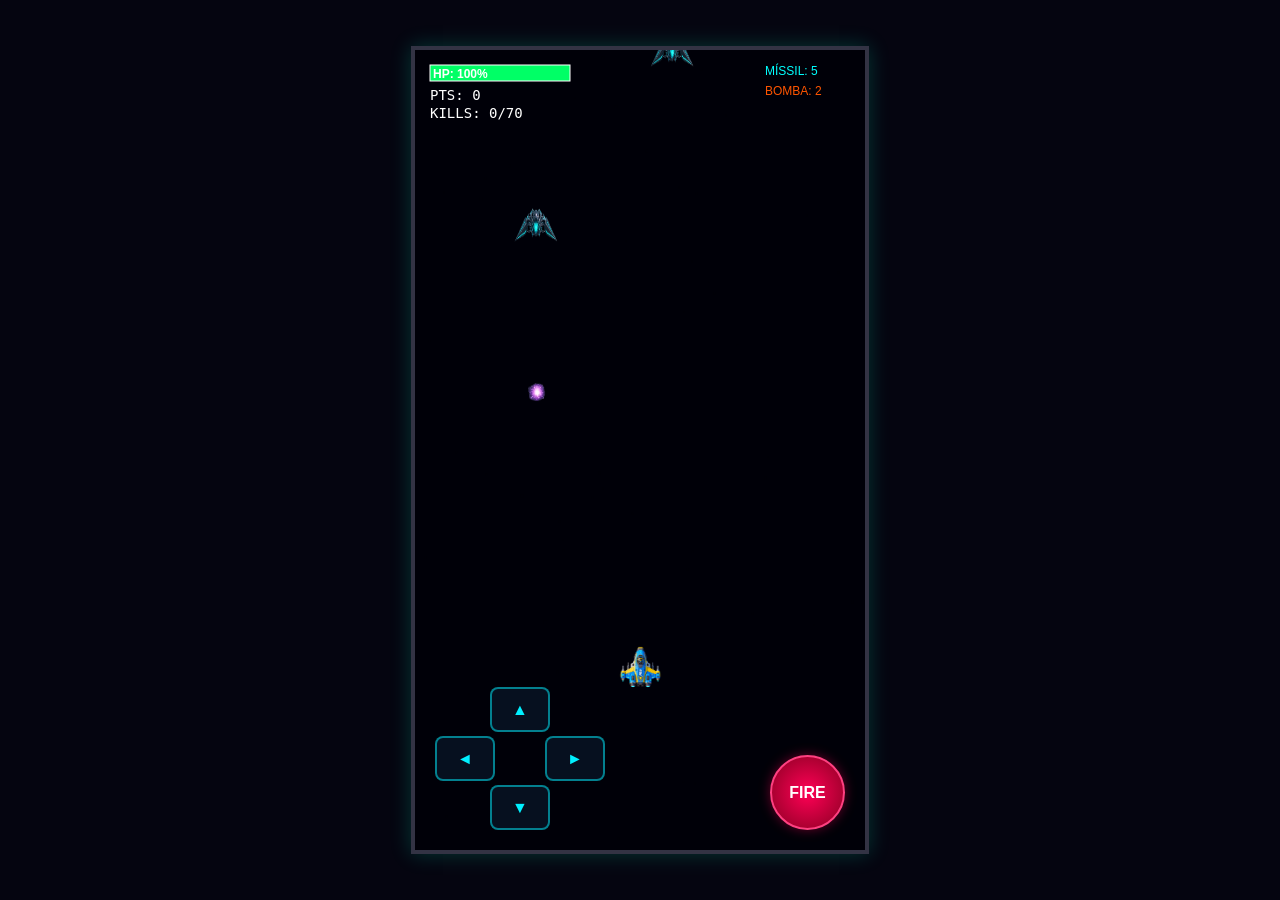
<file: Star_Figther_2.html>
<!DOCTYPE html>
<html lang="pt-BR">
<head>
  <meta charset="UTF-8">
  <meta name="viewport" content="width=device-width, initial-scale=1.0, maximum-scale=1.0, user-scalable=no">
  <title>Star Fighter</title>
  <link rel="stylesheet" href="style.css">
</head>
<body>

  <div id="game-container">
    <canvas id="gameCanvas" width="800" height="600"></canvas>

    <!-- Camada de Controles Limpa -->
    <div id="touch-controls">
      <!-- D-Pad Direcional (Esquerda) -->
      <div class="dpad">
        <button id="btn-up" class="dbtn">▲</button>
        <div class="dpad-row">
          <button id="btn-left" class="dbtn">◄</button>
          <button id="btn-right" class="dbtn">►</button>
        </div>
        <button id="btn-down" class="dbtn">▼</button>
      </div>

      <!-- Apenas o Botão de Tiro Principal (Direita) -->
      <div class="action-buttons">
        <button id="btn-shoot" class="act-btn main-btn">FIRE</button>
      </div>
    </div>
  </div>

  <script src="script.js"></script>
</body>
</html>
</file>
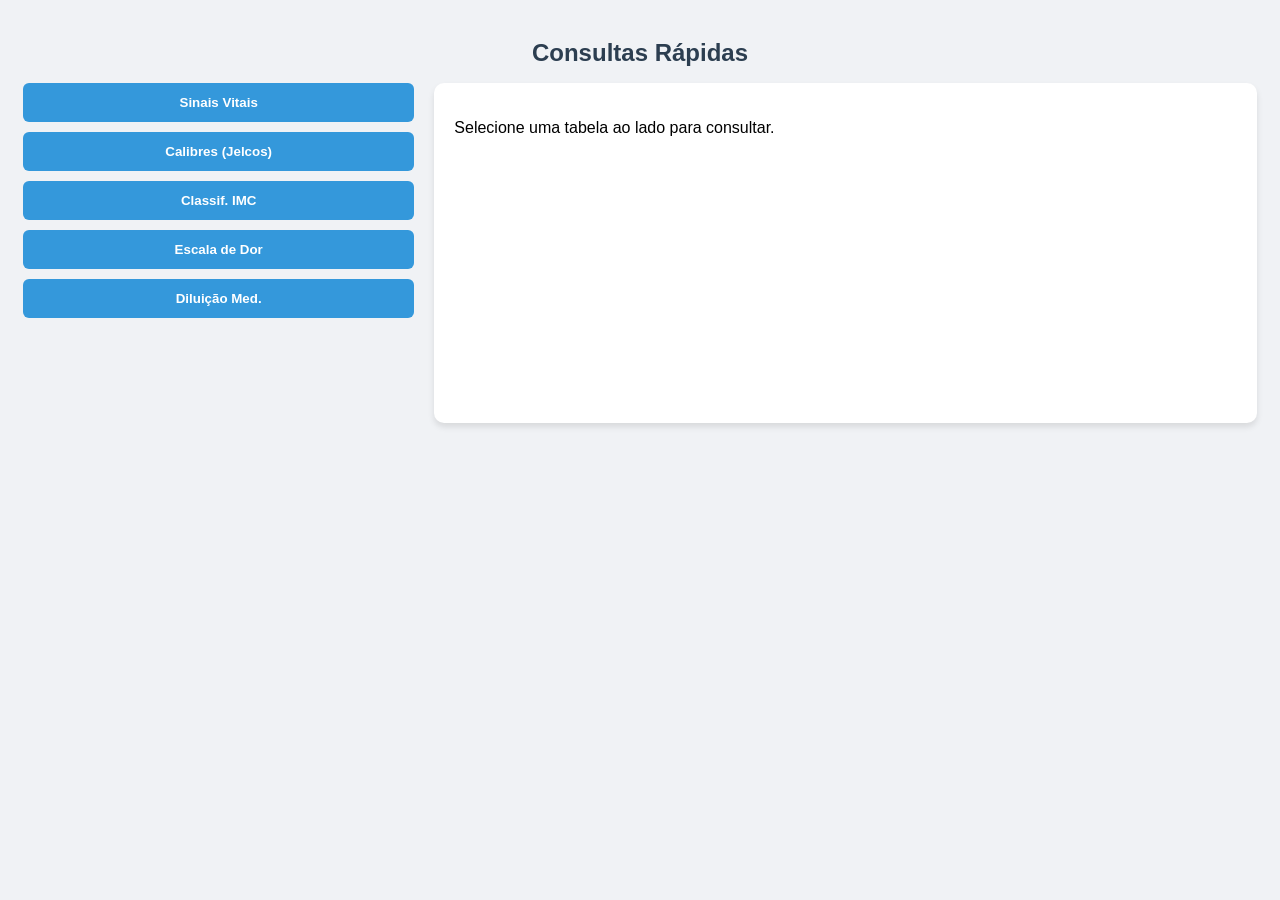
<file: tabelas.html>
<!DOCTYPE html>
<html lang="pt-br">
<head>
    <meta charset="UTF-8">
    <meta name="viewport" content="width=device-width, initial-scale=1.0">
    <title>Tabelas de Consulta - Ferratech</title>
    <style>
        body { font-family: 'Segoe UI', sans-serif; padding: 15px; background-color: #f0f2f5; }
        h1 { color: #2c3e50; text-align: center; font-size: 1.5rem; }
        .main-container { display: flex; gap: 20px; align-items: flex-start; }
        .sidebar { flex: 1; display: flex; flex-direction: column; gap: 10px; }
        .content-area { flex: 2; background: white; padding: 20px; border-radius: 10px; box-shadow: 0 4px 6px rgba(0,0,0,0.1); min-height: 300px; overflow-x: auto; }
        button { padding: 12px; border: none; border-radius: 6px; background-color: #3498db; color: white; font-weight: bold; cursor: pointer; transition: 0.3s; width: 100%; }
        button:hover { background-color: #2980b9; }
        .btn-active { background-color: #27ae60 !important; }
        .table-box { display: none; }
        table { width: 100%; border-collapse: collapse; margin-top: 10px; }
        th, td { border: 1px solid #ddd; padding: 8px; text-align: left; }
        th { background-color: #f2f2f2; }
        @media (max-width: 600px) { .main-container { flex-direction: column; } }
    </style>
</head>
<body>

    <h1>Consultas Rápidas</h1>

    <div class="main-container">
        <div class="sidebar">
            <button onclick="mostrar('sinais', this)">Sinais Vitais</button>
            <button onclick="mostrar('jelcos', this)">Calibres (Jelcos)</button>
            <button onclick="mostrar('imc', this)">Classif. IMC</button>
            <button onclick="mostrar('dor', this)">Escala de Dor</button>
            <button onclick="mostrar('diluicao', this)">Diluição Med.</button>
        </div>

        <div class="content-area" id="quadro">
            <p>Selecione uma tabela ao lado para consultar.</p>

            <div id="sinais" class="table-box">
                <h3>Sinais Vitais</h3>
                <table>
                    <tr><th>Sinal</th><th>Adulto Normal</th></tr>
                    <tr><td>FC</td><td>60-100 bpm</td></tr>
                    <tr><td>FR</td><td>12-20 irpm</td></tr>
                    <tr><td>PA</td><td>< 120/80 mmHg</td></tr>
                </table>
            </div>

            <div id="jelcos" class="table-box">
                <h3>Calibres de Jelcos</h3>
                <table>
                    <tr><th>Cor</th><th>Calibre (G)</th></tr>
                    <tr><td>Amarelo</td><td>24</td></tr>
                    <tr><td>Azul</td><td>22</td></tr>
                    <tr><td>Rosa</td><td>20</td></tr>
                    <tr><td>Verde</td><td>18</td></tr>
                </table>
            </div>

            <div id="imc" class="table-box">
                <h3>Classificação IMC</h3>
                <table>
                    <tr><th>IMC</th><th>Classificação</th></tr>
                    <tr><td>< 18.5</td><td>Abaixo</td></tr>
                    <tr><td>18.5 - 24.9</td><td>Normal</td></tr>
                    <tr><td>25 - 29.9</td><td>Sobrepeso</td></tr>
                </table>
            </div>

            <div id="dor" class="table-box">
                <h3>Escala de Dor (0-10)</h3>
                <table>
                    <tr><th>Nota</th><th>Intensidade</th></tr>
                    <tr><td>0</td><td>Sem dor</td></tr>
                    <tr><td>1-3</td><td>Leve</td></tr>
                    <tr><td>4-7</td><td>Moderada</td></tr>
                    <tr><td>8-10</td><td>Intensa</td></tr>
                </table>
            </div>

            <div id="diluicao" class="table-box">
                <h3>Diluição (Exemplos)</h3>
                <table>
                    <tr><th>Medicação</th><th>Diluente</th></tr>
                    <tr><td>Dipirona</td><td>10ml AD</td></tr>
                    <tr><td>Ranitidina</td><td>20ml AD</td></tr>
                </table>
            </div>
        </div>
    </div>

    <script>
        function mostrar(id, btn) {
            document.querySelectorAll('.table-box').forEach(el => el.style.display = 'none');
            document.querySelectorAll('.sidebar button').forEach(b => b.classList.remove('btn-active'));
            document.getElementById(id).style.display = 'block';
            btn.classList.add('btn-active');
            document.getElementById('quadro').querySelector('p').style.display = 'none';
        }
    </script>
</body>
</html>
</file>
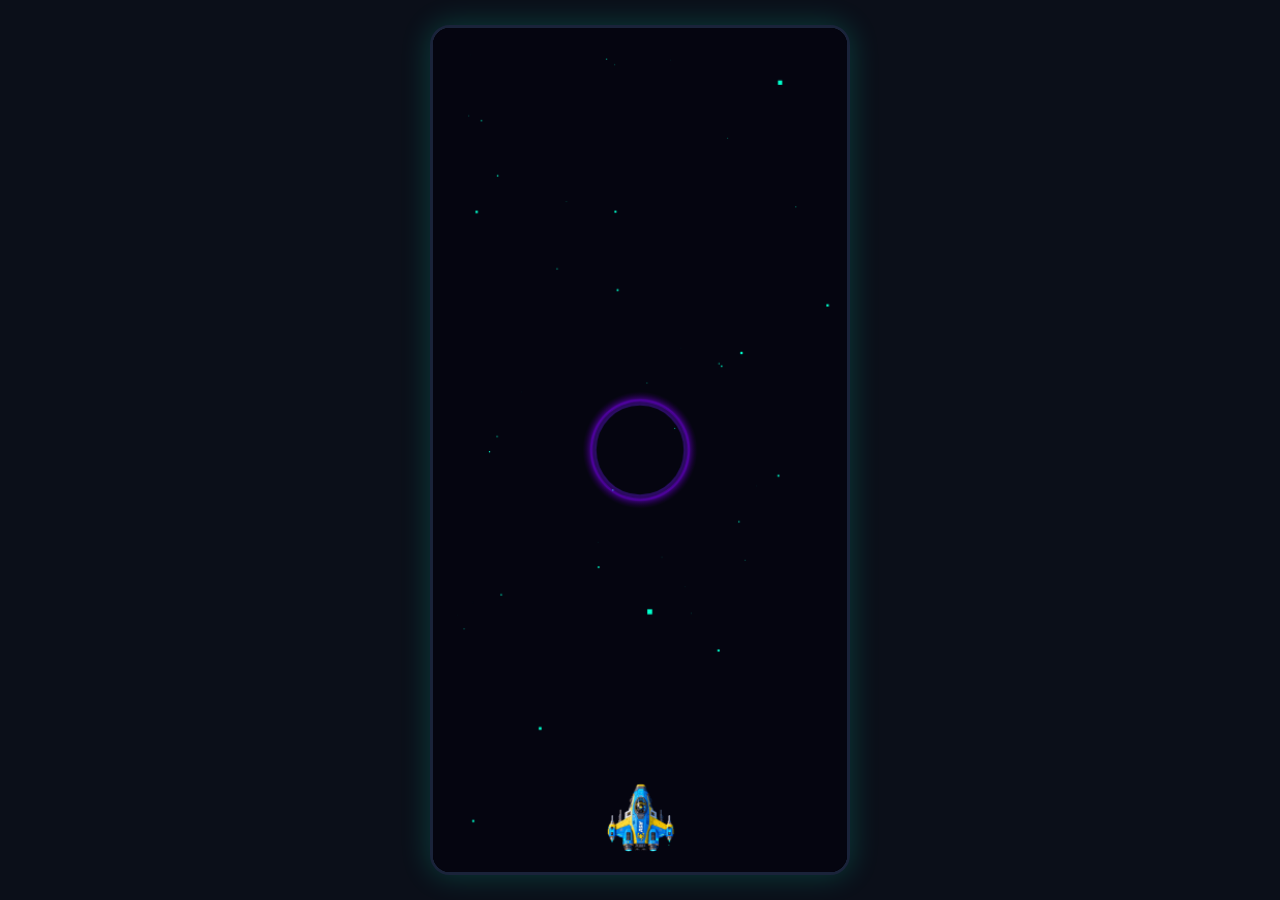
<file: volta_pra_casa.html>
<!DOCTYPE html>
<html lang="pt-BR">
<head>
    <meta charset="UTF-8">
    <meta name="viewport" content="width=device-width, initial-scale=1.0">
    <title>Desfecho Estelar - ASH & Ferratech</title>
    <style>
        * {
            margin: 0;
            padding: 0;
            box-sizing: border-box;
        }

        body, html {
            width: 100%;
            height: 100%;
            background-color: #0b0f19;
            display: flex;
            justify-content: center;
            align-items: center;
            overflow: hidden;
            font-family: 'Courier New', Courier, monospace;
        }

        .phone-screen-container {
            position: relative;
            width: 100%;
            max-width: 420px;
            height: 100%;
            max-height: 850px;
            background-color: #000;
            overflow: hidden;
            box-shadow: 0 0 30px rgba(0, 255, 204, 0.2);
            border-radius: 20px;
            border: 3px solid #1a233a;
        }

        #portal-container {
            position: absolute;
            top: 0;
            left: 0;
            width: 100%;
            height: 100%;
            background: #050510;
            z-index: 30;
            display: flex;
            justify-content: center;
            align-items: center;
        }

        canvas {
            display: block;
            width: 100%;
            height: 100%;
        }

        #flash-transicao {
            position: absolute;
            top: 0;
            left: 0;
            width: 100%;
            height: 100%;
            background: #ffffff;
            opacity: 0;
            pointer-events: none;
            transition: opacity 0.8s ease-in-out;
            z-index: 50;
        }

        .slide {
            position: absolute;
            top: 0;
            left: 0;
            width: 100%;
            height: 100%;
            object-fit: contain;
            background-color: #000;
            opacity: 0;
            transform: scale(1);
            transition: opacity 1.5s ease-in-out, transform 6s ease-out;
            z-index: 5;
        }

        .slide.active {
            opacity: 1;
            transform: scale(1.05);
        }

        .hud-label {
            position: absolute;
            bottom: 5%;
            left: 50%;
            transform: translateX(-50%);
            width: 90%;
            background: rgba(0, 0, 0, 0.6);
            border: 2px solid #00ffcc;
            color: #00ffcc;
            padding: 10px 15px;
            font-size: 14px;
            font-weight: bold;
            letter-spacing: 1px;
            text-transform: uppercase;
            border-radius: 6px;
            box-shadow: 0 0 15px rgba(0, 255, 204, 0.4);
            opacity: 0;
            transition: opacity 1s ease-in-out 0.3s;
            z-index: 15;
            text-align: center;
            display: none;
        }

        .slide.active ~ .hud-label.active {
            opacity: 1;
        }

        .interview-box {
            position: absolute;
            bottom: 4%;
            left: 50%;
            transform: translateX(-50%);
            width: 92%;
            background: rgba(5, 10, 25, 0.75);
            border: 2px solid #3399ff;
            color: #ffffff;
            padding: 15px;
            border-radius: 8px;
            box-shadow: 0 0 20px rgba(51, 153, 255, 0.5);
            opacity: 0;
            transition: opacity 1s ease-in-out 0.3s;
            z-index: 15;
            display: none;
        }

        .slide.active ~ .interview-box.active {
            opacity: 1;
        }

        .speaker {
            color: #00ffcc;
            font-size: 12px;
            font-weight: bold;
            margin-bottom: 4px;
            text-transform: uppercase;
        }

        .dialogue {
            font-size: 14px;
            line-height: 1.3;
        }

        #btn-reiniciar {
            position: absolute;
            top: 20px;
            right: 20px;
            background: #00ffcc;
            color: #000;
            border: none;
            padding: 8px 15px;
            font-weight: bold;
            border-radius: 4px;
            cursor: pointer;
            z-index: 25;
            display: none;
            font-family: 'Courier New', Courier, monospace;
        }
        #btn-reiniciar:hover {
            background: #3399ff;
            color: #fff;
        }
    </style>
</head>
<body>

    <audio id="trilha-sonora" loop>
        <source src="fundo_cinematica.mp3" type="audio/mpeg">
    </audio>

    <div class="phone-screen-container">
        <div id="flash-transicao"></div>
        <button id="btn-reiniciar" onclick="iniciarNovoJogo()">🔄 INICIAR NOVO JOGO</button>

        <!-- FASE 1: O Portal Robusto com Raios em Canvas -->
        <div id="portal-container">
            <canvas id="portalCanvas"></canvas>
        </div>

        <!-- FASE 2: Cinemática -->
        <img src="solar.png" class="slide active" alt="Sistema Solar">
        <img src="terra.png" class="slide" alt="Planeta Terra">
        <img src="goias.png" class="slide" alt="Goiás Brasil">
        <img src="zoom_goias.png" class="slide" alt="Aproximação Goiás">
        <img src="aparecida.png" class="slide" alt="Aparecida de Goiânia">
        <img src="ash_qg.png" class="slide" alt="Sede ASH - Entrevista">

        <div class="hud-label" id="label">SISTEMA SOLAR - ROTA DE RETORNO ATIVADA</div>
        
        <div class="interview-box" id="interview">
            <div class="speaker" id="speaker-name">REPÓRTER - TV ASH NEWS</div>
            <div class="dialogue" id="dialogue-text">"Comandante Mauro, a ameaça cósmica foi neutralizada!"</div>
        </div>
    </div>

    <script>
        const musica = document.getElementById('trilha-sonora');
        musica.volume = 0.5;

        document.body.addEventListener('click', () => {
            if (musica.paused) {
                musica.play().catch(e => console.log("Áudio aguardando interação", e));
            }
        }, { once: true });

        const canvas = document.getElementById('portalCanvas');
        const ctx = canvas.getContext('2d');
        const portalContainer = document.getElementById('portal-container');
        const flash = document.getElementById('flash-transicao');

        canvas.width = 400;
        canvas.height = 800;

        let angulo = 0;
        let raioPortal = 10;
        let estadoPassagem = false;
        let timerCinematica = null;
        let contadorTempo = 0; // Controla o tempo de degustação do portal

        const imgNave = new Image();
        imgNave.src = 'nave.png';

        let estrelas = Array.from({ length: 80 }, () => ({
            x: Math.random() * canvas.width,
            y: Math.random() * canvas.height,
            z: Math.random() * canvas.width,
            size: Math.random() * 2
        }));

        let naveY = 750; // Começa mais abaixo para ter mais percurso
        let naveEscala = 1.0;

        // Função para desenhar raios elétricos nas bordas do portal
        function desenharRaiosBorda(centerX, centerY, raio) {
            ctx.save();
            ctx.strokeStyle = '#00ffff';
            ctx.lineWidth = 2;
            ctx.shadowBlur = 15;
            ctx.shadowColor = '#00ffcc';

            for (let i = 0; i < 4; i++) {
                let anguloRaio = Math.random() * Math.PI * 2;
                let x1 = centerX + Math.cos(anguloRaio) * (raio - 5);
                let y1 = centerY + Math.sin(anguloRaio) * (raio - 5);
                
                ctx.beginPath();
                ctx.moveTo(x1, y1);

                // Cria o efeito zigue-zague do raio
                let px = x1 + (Math.random() * 30 - 15);
                let py = y1 + (Math.random() * 30 - 15);
                ctx.lineTo(px, py);
                
                let x2 = centerX + Math.cos(anguloRaio + 0.2) * (raio + 10);
                let y2 = centerY + Math.sin(anguloRaio + 0.2) * (raio + 10);
                ctx.lineTo(x2, y2);
                
                ctx.stroke();
            }
            ctx.restore();
        }

        function loopPortal() {
            ctx.fillStyle = '#050510';
            ctx.fillRect(0, 0, canvas.width, canvas.height);

            // Fundo estelar em velocidade de cruzeiro
            ctx.fillStyle = '#00ffcc';
            estrelas.forEach(star => {
                star.z -= 2;
                if (star.z <= 0) star.z = canvas.width;
                let k = 250 / star.z;
                let px = star.x * k;
                let py = star.y * k;
                if (px >= 0 && px <= canvas.width && py >= 0 && py <= canvas.height) {
                    ctx.fillRect(px, py, star.size * k, star.size * k);
                }
            });

            const centerX = canvas.width / 2;
            const centerY = canvas.height / 2;
            angulo += 0.04;
            contadorTempo++;

            if (raioPortal < 140 && !estadoPassagem) {
                raioPortal += 0.8;
            }

            // Desenha as camadas do Vórtex Plasmático (com proteção anti-negativo)
            ctx.save();
            ctx.translate(centerX, centerY);
            for (let i = 0; i < 6; i++) {
                ctx.beginPath();
                ctx.rotate(angulo / (i + 1));
                let grad = ctx.createRadialGradient(0, 0, raioPortal * 0.1, 0, 0, raioPortal);
                grad.addColorStop(0, 'rgba(0, 255, 204, 0.9)');
                grad.addColorStop(0.4, 'rgba(51, 153, 255, 0.6)');
                grad.addColorStop(0.8, 'rgba(128, 0, 255, 0.3)');
                grad.addColorStop(1, 'transparent');
                
                ctx.strokeStyle = grad;
                ctx.lineWidth = 6 + (i * 2);
                
                // BLINDAGEM: Math.max garante que o raio calculado nunca seja negativo
                let raioSeguro = Math.max(1, raioPortal + (Math.sin(angulo * 2 + i) * 12));
                
                ctx.arc(0, 0, raioSeguro, 0, Math.PI * 2);
                ctx.stroke();
            }
            ctx.restore();

            // Raios elétricos nas bordas
            if (raioPortal > 80 && !estadoPassagem) {
                desenharRaiosBorda(centerX, centerY, raioPortal);
            }

            if (contadorTempo > 120 && naveY > centerY && !estadoPassagem) {
                naveY -= 2.5;
                if (naveEscala > 0.15) naveEscala -= 0.002;
            } else if (contadorTempo > 120 && naveY <= centerY && !estadoPassagem) {
                estadoPassagem = true;
                iniciarCinematicaFinal();
            }

            ctx.save();
            ctx.translate(centerX, naveY);
            ctx.scale(naveEscala, naveEscala);
            ctx.drawImage(imgNave, -35, -35, 70, 70);
            ctx.restore();

            if (!estadoPassagem) {
                requestAnimationFrame(loopPortal);
            }
        }
        imgNave.onload = () => {
            requestAnimationFrame(loopPortal);
        };
        if (imgNave.complete) {
            requestAnimationFrame(loopPortal);
        }

        function iniciarCinematicaFinal() {
            flash.style.opacity = '1';
            musica.play().catch(() => {});

            setTimeout(() => {
                portalContainer.style.display = 'none';
                flash.style.opacity = '0';

                slides[0].classList.add('active');
                label.style.display = 'block';
                label.classList.add('active');

                timerCinematica = setInterval(atualizarCinematica, 6000);
            }, 800);
        }

        const slides = document.querySelectorAll('.slide');
        const label = document.getElementById('label');
        const interviewBox = document.getElementById('interview');
        const speakerName = document.getElementById('speaker-name');
        const dialogueText = document.getElementById('dialogue-text');
        const btnReiniciar = document.getElementById('btn-reiniciar');
        
        const etapas = [
            { type: "hud", text: "SISTEMA SOLAR - ROTA DE RETORNO ATIVADA" },
            { type: "hud", text: "PLANETA TERRA - ENTRANDO NA ATMOSFERA" },
            { type: "hud", text: "COORDENADAS: GOIÁS, BRASIL - DESTINO ASH QG" },
            { type: "hud", text: "TRAJETÓRIA FINAL - REDUTOR DE VELOCIDADE ATIVO" },
            { type: "hud", text: "APARECIDA DE GOIÂNIA - POUSO AUTORIZADO NO QG" },
            { type: "interview", speaker: "REPÓRTER - TV ASH", text: "\"Comandante Mauro, o setor estelar está a salvo! Qual a sensação de pousar vitorioso em Aparecida?\"" },
            { type: "interview", speaker: "COMANDANTE MAURO", text: "\"Missão cumprida! A vitória pertence a toda equipe da ASH e da Ferratech. De volta ao lar!\"" }
        ];

        let currentIndex = 0;

        function atualizarCinematica() {
            if (currentIndex >= slides.length - 1) {
                clearInterval(timerCinematica);
                btnReiniciar.style.display = "block"; 

                let fadeOut = setInterval(() => {
                    if (musica.volume > 0.02) {
                        musica.volume -= 0.02;
                    } else {
                        musica.volume = 0;
                        musica.pause();
                        clearInterval(fadeOut);
                    }
                }, 100);

                return;
            }

            slides[currentIndex].classList.remove('active');
            currentIndex++;
            slides[currentIndex].classList.add('active');

            const etapaAtual = etapas[currentIndex];
            
            if (etapaAtual.type === "hud") {
                label.style.display = "block";
                interviewBox.style.display = "none";
                label.textContent = etapaAtual.text;
                
                label.classList.remove('active');
                setTimeout(() => label.classList.add('active'), 200);
            } else {
                label.style.display = "none";
                interviewBox.style.display = "block";
                speakerName.textContent = etapaAtual.speaker;
                dialogueText.textContent = etapaAtual.text;

                interviewBox.classList.remove('active');
                setTimeout(() => interviewBox.classList.add('active'), 200);
            }
        }

        function iniciarNovoJogo() {
            window.location.href = "index.html";
        }
    </script>
</body>
</html>
</file>
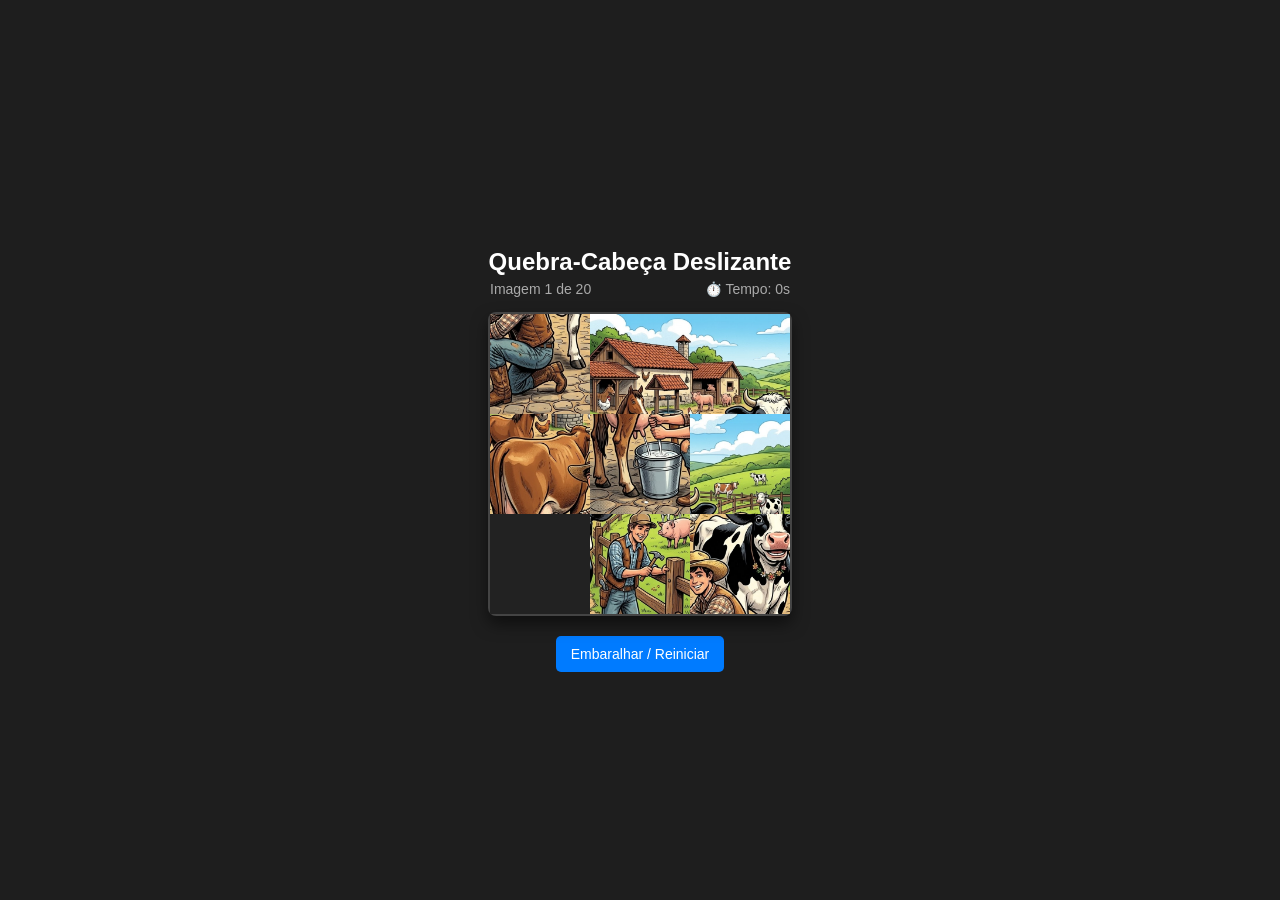
<file: Ferratech_Puzzles/jogo_Crdo.html>
<!DOCTYPE html>
<html lang="pt-BR">
<head>
    <meta charset="UTF-8">
    <meta name="viewport" content="width=device-width, initial-scale=1.0">
    <title>Quebra-Cabeça Deslizante com Revelação Limpa</title>
    <style>
        body {
            font-family: Arial, sans-serif;
            background-color: #1e1e1e;
            color: #fff;
            display: flex;
            flex-direction: column;
            align-items: center;
            justify-content: center;
            height: 100vh;
            margin: 0;
        }
        h2 { margin-bottom: 5px; }
        #info-container {
            display: flex;
            justify-content: space-between;
            width: 300px;
            font-size: 14px;
            color: #aaa;
            margin-bottom: 15px;
        }
        #puzzle-container {
            display: grid;
            grid-template-columns: repeat(3, 100px);
            grid-template-rows: repeat(3, 100px);
            gap: 0px;
            background: #444;
            padding: 2px;
            border-radius: 8px;
            box-shadow: 0 8px 16px rgba(0,0,0,0.5);
            overflow: hidden;
            position: relative;
        }
        .tile {
            width: 100px;
            height: 100px;
            cursor: grab;
            background-size: 300px 300px;
            background-repeat: no-repeat;
            box-sizing: border-box;
            transition: opacity 1s ease-in-out;
        }
        .tile:active {
            cursor: grabbing;
        }
        .empty {
            background: #222;
            cursor: default;
        }
        /* Contraste temporário nas bordas durante a revelação */
        .temp-border {
            border: 1px solid #28a745 !important;
        }
        /* Revelação suave e lenta da última peça */
        .reveal-tile {
            opacity: 0;
            animation: fadeInPiece 1s forwards ease-in-out;
        }
        @keyframes fadeInPiece {
            0% { opacity: 0; }
            100% { opacity: 1; }
        }
        .botoes-container {
            margin-top: 20px;
            display: flex;
            gap: 10px;
        }
        button {
            padding: 10px 15px;
            font-size: 14px;
            background-color: #007bff;
            color: white;
            border: none;
            border-radius: 5px;
            cursor: pointer;
        }
        button:hover { background-color: #0056b3; }
        button.proximo { background-color: #28a745; }
        button.proximo:hover { background-color: #218838; }

        #proximo-container {
            display: none;
            margin-top: 15px;
            text-align: center;
        }
        #proximo-container span {
            display: block;
            margin-bottom: 8px;
            font-size: 15px;
            color: #28a745;
            font-weight: bold;
        }
    </style>
</head>
<body>

    <h2>Quebra-Cabeça Deslizante</h2>
    <div id="info-container">
        <span id="contador-imagem">Imagem 1 de 20</span>
        <span id="cronometro">⏱️ Tempo: 0s</span>
    </div>
    
    <div id="puzzle-container"></div>
    
    <div class="botoes-container">
        <button onclick="embaralhar()">Embaralhar / Reiniciar</button>
        <button class="proximo" id="btn-proximo" onclick="proximaImagem()" style="display: none;">Próxima Imagem ➔</button>
    </div>

    <div id="proximo-container">
        <span id="mensagem-vitoria"></span>
    </div>

    <script>
        const container = document.getElementById('puzzle-container');
        const contadorTexto = document.getElementById('contador-imagem');
        const cronometroTexto = document.getElementById('cronometro');
        const btnProximo = document.getElementById('btn-proximo');
        const mensagemVitoria = document.getElementById('mensagem-vitoria');
        const size = 3;
        let board = [];

        const totalImagens = 20;
        let imagemAtualIndex = 1;

        let segundos = 0;
        let timer = null;
        let jogoAtivo = false;
        let vitoriaConcluida = false;
        let mostrarBordasTemp = false;

        function tocarSomVitoria() {
            try {
                const AudioContext = window.AudioContext || window.webkitAudioContext;
                const ctx = new AudioContext();
                const notas = [523.25, 659.25, 783.99, 1046.50]; 
                
                notas.forEach((frequencia, index) => {
                    const osc = ctx.createOscillator();
                    const gain = ctx.createGain();
                    
                    osc.type = 'triangle';
                    osc.frequency.value = frequencia;
                    
                    gain.gain.setValueAtTime(0.15, ctx.currentTime + index * 0.12);
                    gain.gain.exponentialRampToValueAtTime(0.001, ctx.currentTime + index * 0.12 + 0.3);
                    
                    osc.connect(gain);
                    gain.connect(ctx.destination);
                    
                    osc.start(ctx.currentTime + index * 0.12);
                    osc.stop(ctx.currentTime + index * 0.12 + 0.3);
                });
            } catch (e) {
                console.log("Áudio não suportado.");
            }
        }

        function carregarImagemAtual() {
            return `imagem${imagemAtualIndex}.jpg`;
        }

        function iniciarCronometro() {
            pararCronometro();
            segundos = 0;
            cronometroTexto.innerText = `⏱️ Tempo: 0s`;
            jogoAtivo = true;
            timer = setInterval(() => {
                if (jogoAtivo) {
                    segundos++;
                    cronometroTexto.innerText = `⏱️ Tempo: ${segundos}s`;
                }
            }, 1000);
        }

        function pararCronometro() {
            jogoAtivo = false;
            if (timer) {
                clearInterval(timer);
                timer = null;
            }
        }

        function criarTabuleiro() {
            board = [...Array(size * size).keys()];
            embaralhar();
        }

        function renderizar() {
            container.innerHTML = '';
            const imagemSrc = carregarImagemAtual();

            board.forEach((val, index) => {
                const tile = document.createElement('div');
                tile.classList.add('tile');
                tile.style.backgroundImage = `url('${imagemSrc}')`;
                
                if (val === size * size - 1) {
                    if (vitoriaConcluida) {
                         const x = (val % size) * 100;
                         const y = Math.floor(val / size) * 100;
                         tile.style.backgroundPosition = `-${x}px -${y}px`;
                         tile.classList.add('reveal-tile');
                         if (mostrarBordasTemp) {
                             tile.classList.add('temp-border');
                         }
                    } else {
                        tile.classList.add('empty');
                        tile.style.backgroundImage = 'none';
                        tile.setAttribute('data-index', index);
                        
                        tile.addEventListener('dragover', (e) => e.preventDefault());
                        tile.addEventListener('drop', (e) => {
                            e.preventDefault();
                            const origemIndex = parseInt(e.dataTransfer.getData('text/plain'));
                            moverPeca(origemIndex);
                        });
                    }
                } else {
                    const x = (val % size) * 100;
                    const y = Math.floor(val / size) * 100;
                    tile.style.backgroundPosition = `-${x}px -${y}px`;
                    
                    if (!vitoriaConcluida) {
                        tile.setAttribute('draggable', 'true');
                        tile.setAttribute('data-index', index);

                        tile.addEventListener('dragstart', (e) => {
                            e.dataTransfer.setData('text/plain', index);
                        });

                        tile.addEventListener('click', () => moverPeca(index));
                    } else {
                        if (mostrarBordasTemp) {
                            tile.classList.add('temp-border');
                        }
                    }
                }
                container.appendChild(tile);
            });

            contadorTexto.innerText = `Imagem ${imagemAtualIndex} de ${totalImagens}`;
        }

        function moverPeca(index) {
            if (!jogoAtivo || vitoriaConcluida) return;

            const vazioIndex = board.indexOf(size * size - 1);
            
            const linhaPeca = Math.floor(index / size);
            const colunaPeca = index % size;
            const linhaVazio = Math.floor(vazioIndex / size);
            const colunaVazio = vazioIndex % size;

            const distancia = Math.abs(linhaPeca - linhaVazio) + Math.abs(colunaPeca - colunaVazio);

            if (distancia === 1) {
                board[vazioIndex] = board[index];
                board[index] = size * size - 1;
                renderizar();
                verificarVitoria();
            }
        }

        function embaralhar() {
            vitoriaConcluida = false;
            mostrarBordasTemp = false;
            btnProximo.style.display = 'none';
            mensagemVitoria.innerText = '';
            
            for (let i = 0; i < 100; i++) {
                const vazioIndex = board.indexOf(size * size - 1);
                const vizinhos = [];
                const linhaVazio = Math.floor(vazioIndex / size);
                const colunaVazio = vazioIndex % size;

                if (linhaVazio > 0) vizinhos.push(vazioIndex - size);
                if (linhaVazio < size - 1) vizinhos.push(vazioIndex + size);
                if (colunaVazio > 0) vizinhos.push(vazioIndex - 1);
                if (colunaVazio < size - 1) vizinhos.push(vazioIndex + 1);

                const aleatorio = vizinhos[Math.floor(Math.random() * vizinhos.length)];
                board[vazioIndex] = board[aleatorio];
                board[aleatorio] = size * size - 1;
            }
            renderizar();
            iniciarCronometro();
        }

        function proximaImagem() {
            imagemAtualIndex++;
            if (imagemAtualIndex > totalImagens) {
                imagemAtualIndex = 1;
            }
            criarTabuleiro();
        }

        function verificarVitoria() {
            const Vencido = board.every((val, i) => val === i);
            if (Vencido) {
                pararCronometro();
                vitoriaConcluida = true;
                
                // 1. Toca o som e liga as bordas temporárias durante a animação de fade-in (1 segundo)
                tocarSomVitoria();
                mostrarBordasTemp = true;
                renderizar();

                // 2. Exatamente após 1 segundo (tempo que a animação da peça termina), desligamos as bordas
                // e revelamos a imagem 100% limpa junto com a mensagem e o botão próximo!
                setTimeout(() => {
                    mostrarBordasTemp = false;
                    renderizar();
                    mensagemVitoria.innerText = `🎉 Concluído em ${segundos} segundos!`;
                    btnProximo.style.display = 'inline-block';
                }, 1000);
            }
        }

        criarTabuleiro();
    </script>
</body>
</html>
</file>
<file: style.css>
* {
  box-sizing: border-box;
  margin: 0;
  padding: 0;
  user-select: none;
  -webkit-user-select: none;
  touch-action: manipulation;
}

body {
  background-color: #050510;
  display: flex;
  justify-content: center;
  align-items: center;
  min-height: 100vh;
  font-family: sans-serif;
  overflow: hidden;
}

#game-container {
  position: relative;
  border: 4px solid #334;
  box-shadow: 0 0 20px rgba(0, 255, 200, 0.2);
  display: inline-block;
}

canvas {
  background-color: #000;
  display: block;
  max-width: 100vw;
  max-height: 100vh;
  object-fit: contain;
}

/* --- OVERLAY DOS CONTROLES VIRTUAIS --- */
#touch-controls {
  position: absolute;
  top: 0;
  left: 0;
  width: 100%;
  height: 100%;
  pointer-events: none;
  display: flex;
  justify-content: space-between;
  align-items: flex-end;
  padding: 20px;
}

#touch-controls button {
  pointer-events: auto;
  touch-action: none;
}

/* D-PAD (Lado Esquerdo) */
.dpad {
  display: flex;
  flex-direction: column;
  align-items: center;
  gap: 4px;
}

.dpad-row {
  display: flex;
  gap: 50px;
}

.dbtn {
  width: 60px;
  height: 45px;
  background: rgba(10, 25, 45, 0.65);
  border: 2px solid rgba(0, 240, 255, 0.5);
  border-radius: 8px;
  color: #00f0ff;
  font-size: 16px;
  display: flex;
  justify-content: center;
  align-items: center;
  backdrop-filter: blur(4px);
}

.dbtn:active {
  background: rgba(0, 240, 255, 0.4);
  transform: scale(0.92);
}

/* BOTÃO DE TIRO (Lado Direito) */
.action-buttons {
  display: flex;
  align-items: flex-end;
}

.act-btn {
  border: none;
  color: #fff;
  font-weight: bold;
  border-radius: 50%;
  display: flex;
  justify-content: center;
  align-items: center;
}

.main-btn {
  width: 75px;
  height: 75px;
  background: radial-gradient(circle, #ff0055, #880022);
  border: 2px solid #ff4081;
  font-size: 16px;
  box-shadow: 0 0 12px rgba(255, 0, 85, 0.4);
}

.main-btn:active {
  background: #ff4081;
  transform: scale(0.92);
}
</file>
